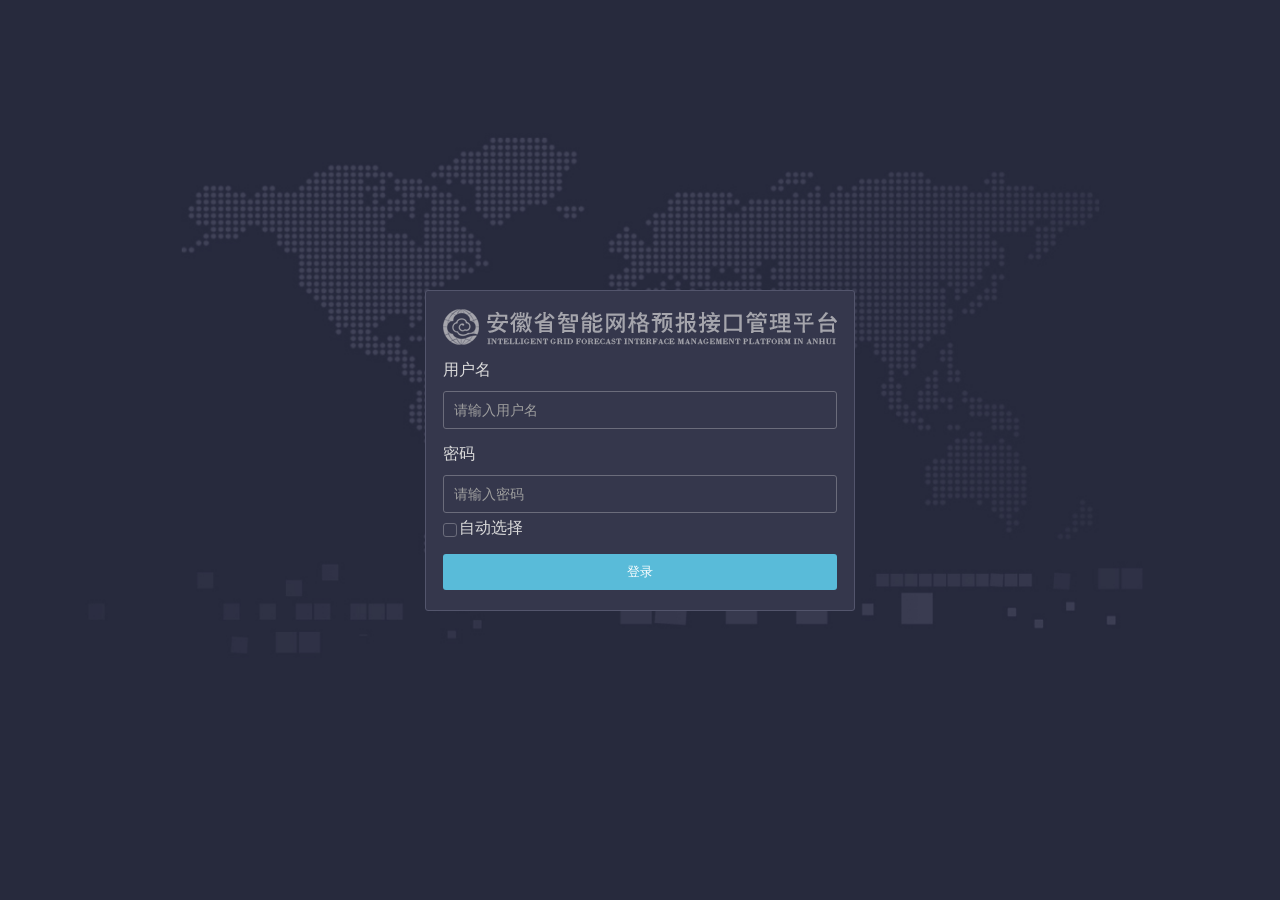
<file: service-weather/src/main/resources/static/login.html>
<!DOCTYPE html>
<html lang="en">
<head>
    <meta charset="UTF-8">
    <meta name="viewport" content="width=device-width,initial-scale=1"/>
    <meta http-equiv="X-UA-Compatible" content="IE=edge,chrome=1">
    <title>登录</title>
    <link rel="stylesheet" href="css/reset.css">
    <link rel="stylesheet" href="css/login.css">
</head>
<body>
    <div class="bg">
        <div class="login">
            <form>
                <div class="login-logo">
                    <img src="images/logo.png">
                </div>
                <div class="input-group">
                    <label>用户名</label>
                    <input type="text" name="username" id="username" placeholder="请输入用户名">
                </div>
                <div class="input-group">
                    <label>密码</label>
                    <input type="password" name="password" id="password" placeholder="请输入密码">
                </div>
                <div class="input-checkbox">
                    <input type="checkbox"><i></i>自动选择
                </div>
                <button class="login-btn" id="login-btn">登录</button>
            </form>
        </div>
    </div>
</body>
</html>
</file>
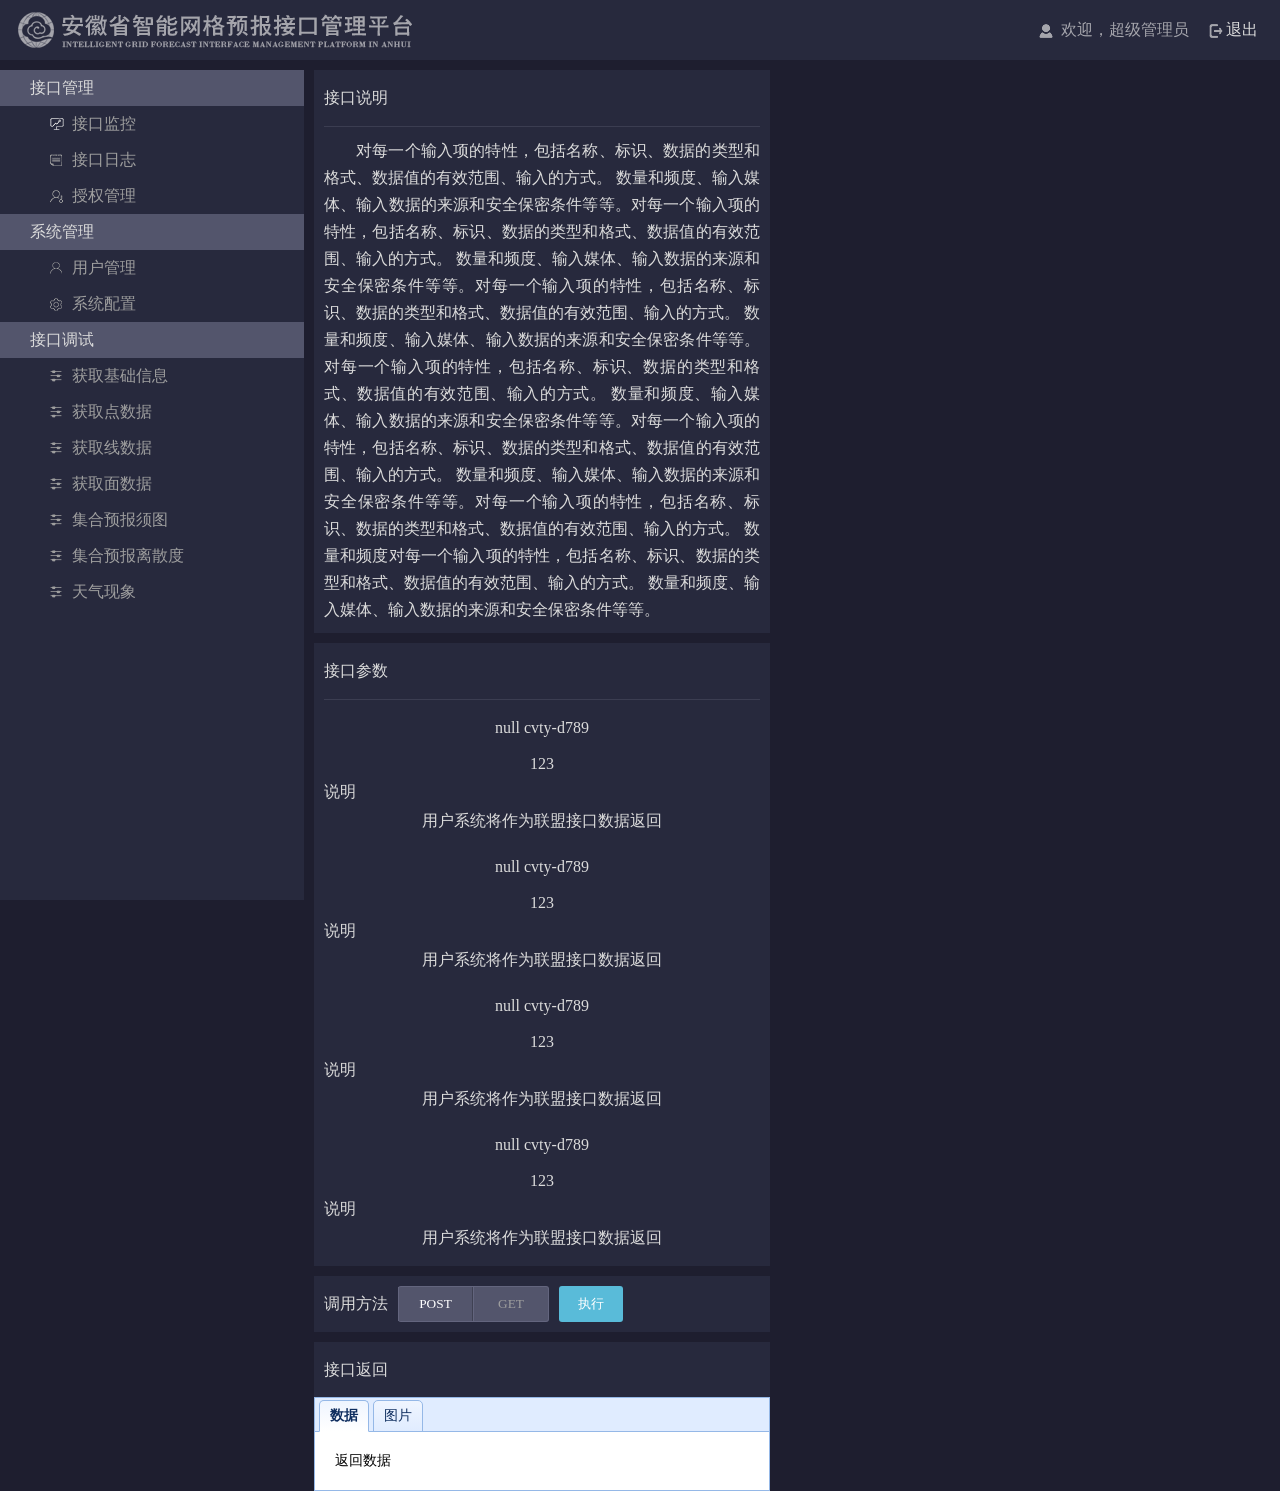
<file: service-weather/src/main/resources/static/port-debug.html>
<!DOCTYPE html>
<html lang="en">
<head>
    <meta charset="UTF-8">
    <meta name="viewport" content="width=device-width,initial-scale=1"/>
    <meta http-equiv="X-UA-Compatible" content="IE=edge,chrome=1">
    <title>接口调试</title>
    <link rel="stylesheet" href="plug/easyui.css">
    <link rel="stylesheet" href="css/reset.css">
    <link rel="stylesheet" href="css/common.css">
    <link rel="stylesheet" href="css/port-debug.css">
</head>
<body>

<div class="wrap">
    <div class="top bg clearfix">
        <div class="logo fl"><img src="images/logo.png"></div>
        <div class="top-info fr">
            <div class="top-user">欢迎，<span id="name"></span><span id="level">超级管理员</span></div>
            <button class="quit-button">退出</button>
        </div>
    </div>

    <div class="aside bg">
        <ul>
            <li class="level-first-menu">
                <h2>接口管理</h2>
                <ul>
                    <li class="level-second-menu icon-controls"><a href="index.html">接口监控</a></li>
                    <li class="level-second-menu icon-log"><a href="port-log.html">接口日志</a></li>
                    <li class="level-second-menu icon-accredit"><a href="accredit.html">授权管理</a></li>
                </ul>
            </li>
            <li class="level-first-menu">
                <h2>系统管理</h2>
                <ul>
                    <li class="level-second-menu icon-manage"><a href="user-manage.html">用户管理</a></li>
                    <li class="level-second-menu icon-configure"><a href="configure.html">系统配置</a></li>
                </ul>
            </li>
            <li class="level-first-menu">
                <h2>接口调试</h2>
                <ul>
                    <li class="level-second-menu icon-debug"><a href="ModeCode.html">获取基础信息</a></li>
                    <li class="level-second-menu icon-debug"><a href="PointValue.html">获取点数据</a></li>
                    <li class="level-second-menu icon-debug"><a href="LineValues.html">获取线数据</a></li>
                    <!-- <li class="level-second-menu icon-debug"><a href="LineColumnValues.html">LineValues（BarChart）</a></li>-->
                    <li class="level-second-menu icon-debug"><a href="RegionValues.html">获取面数据</a></li>
                    <li class="level-second-menu icon-debug"><a href="box-diagram.html">集合预报须图</a></li>
                    <!-- <li class="level-second-menu icon-debug"><a href="RegionArray.html">RegionValuesToArray</a></li>-->
                    <li class="level-second-menu icon-debug"><a href="dispersion-degree.html">集合预报离散度</a></li>
                    <li class="level-second-menu icon-debug"><a href="WeatherPhenomenon.html">天气现象</a></li>
                </ul>
            </li>
        </ul>
    </div>

    <div class="content">
        <div class="port-debug">
            <div class="port-instruct bg">
                <h2 class="port-title">接口说明</h2>
                <p>对每一个输入项的特性，包括名称、标识、数据的类型和格式、数据值的有效范围、输入的方式。 数量和频度、输入媒体、输入数据的来源和安全保密条件等等。对每一个输入项的特性，包括名称、标识、数据的类型和格式、数据值的有效范围、输入的方式。 数量和频度、输入媒体、输入数据的来源和安全保密条件等等。对每一个输入项的特性，包括名称、标识、数据的类型和格式、数据值的有效范围、输入的方式。 数量和频度、输入媒体、输入数据的来源和安全保密条件等等。对每一个输入项的特性，包括名称、标识、数据的类型和格式、数据值的有效范围、输入的方式。 数量和频度、输入媒体、输入数据的来源和安全保密条件等等。对每一个输入项的特性，包括名称、标识、数据的类型和格式、数据值的有效范围、输入的方式。 数量和频度、输入媒体、输入数据的来源和安全保密条件等等。对每一个输入项的特性，包括名称、标识、数据的类型和格式、数据值的有效范围、输入的方式。 数量和频度对每一个输入项的特性，包括名称、标识、数据的类型和格式、数据值的有效范围、输入的方式。 数量和频度、输入媒体、输入数据的来源和安全保密条件等等。</p>
            </div>
            <div class="port-param bg">
                <h2 class="port-title">接口参数</h2>
                <div class="port-detail">
                    <div class="port-des clearfix">
                        <span class="port-name"><input type="text" value="null cvty-d789"></span>
                        <span class="port-value"><input type="text" value="123"></span>
                        <span class="port-explain">说明</span>
                        <span class="explain-txt"><input type="text" value="用户系统将作为联盟接口数据返回"></span>
                    </div>
                    <div class="port-des clearfix">
                        <span class="port-name"><input type="text" value="null cvty-d789"></span>
                        <span class="port-value"><input type="text" value="123"></span>
                        <span class="port-explain">说明</span>
                        <span class="explain-txt"><input type="text" value="用户系统将作为联盟接口数据返回"></span>
                    </div>
                    <div class="port-des clearfix">
                        <span class="port-name"><input type="text" value="null cvty-d789"></span>
                        <span class="port-value"><input type="text" value="123"></span>
                        <span class="port-explain">说明</span>
                        <span class="explain-txt"><input type="text" value="用户系统将作为联盟接口数据返回"></span>
                    </div>
                    <div class="port-des clearfix">
                        <span class="port-name"><input type="text" value="null cvty-d789"></span>
                        <span class="port-value"><input type="text" value="123"></span>
                        <span class="port-explain">说明</span>
                        <span class="explain-txt"><input type="text" value="用户系统将作为联盟接口数据返回"></span>
                    </div>
                </div>
                <!--<table id="port-table">
                    <tbody>
                    <tr>
                        <td width="230"><input type="text" value="null cvty-d789"></td>
                        <td width="100">值</td>
                        <td width="230"><input type="text" value="123"></td>
                        <td width="100">说明</td>
                        <td><input type="text" value="用户系统将作为联盟接口数据返回"></td>
                    </tr>
                    <tr>
                        <td>参数2</td>
                        <td><input type="text" value="null cvty-d789"></td>
                        <td>值</td>
                        <td><input type="text" value="123"></td>
                        <td>说明</td>
                        <td><input type="text" value="用户系统将作为联盟接口数据返回"></td>
                    </tr>
                    <tr>
                        <td>参数3</td>
                        <td><input type="text" value="null cvty-d789"></td>
                        <td>值</td>
                        <td><input type="text" value="123"></td>
                        <td>说明</td>
                        <td><input type="text" value="用户系统将作为联盟接口数据返回"></td>
                    </tr>
                    <tr>
                        <td>参数4</td>
                        <td><input type="text" value="null cvty-d789"></td>
                        <td>值</td>
                        <td><input type="text" value="123"></td>
                        <td>说明</td>
                        <td><input type="text" value="用户系统将作为联盟接口数据返回"></td>
                    </tr>
                    </tbody>
                </table>-->
            </div>
            <div class="port-call bg clearfix">
                <span>调用方法</span>
                <div class="port-method fl">
                    <button class="post-btn active">POST</button>
                    <button class="get-btn">GET</button>
                </div>
                <button class="run-btn fl" id="run">执行</button>
            </div>
            <div class="port-return bg">
                <h2>接口返回</h2>
                <div class="easyui-tabs">
                    <div title="数据" style="padding: 20px">
                        <p>返回数据</p>
                    </div>
                    <div title="图片" style="padding: 20px">
                        <img src="images/port-picture.jpg">
                    </div>
                </div>
            </div>
        </div>
    </div>
</div>
</body>
<script type="text/javascript" src="js/jquery-1.8.3.min.js"></script>
<script type="text/javascript" src="plug/jquery.easyui.min.js"></script>
<script type="text/javascript" src="plug/easyui-lang-zh_CN.js"></script>
<script type="text/javascript" src="js/port-debug.js"></script>
</html>
</file>
<file: service-weather/src/main/resources/static/css/login.css>
.bg{
    width: 100%;
    height: 100%;
    position: fixed;
    top: 0;
    left: 0;
    z-index: -1;
    background: url("../images/login-bg.jpg") no-repeat center/cover;
}

.login{
    width: 430px;
    height: 321px;
    margin-left: -215px;
    margin-top: -160px;
    position: absolute;
    top: 50%;
    left: 50%;
    border: 1px solid #53556c;
    -webkit-border-radius: 3px;
    -moz-border-radius: 3px;
    border-radius: 3px;
    background: #35374c;
}

.login-logo{
    margin-top: 18px;
    text-align: center;
}

.input-group{
    width: 394px;
    margin: 15px auto 0 auto;
}

.input-group label{
    margin-bottom: 10px;
    display: block;
}

.input-group input{
    width: 100%;
    padding: 0 10px;
    line-height: 36px;
    border: 1px solid #6b6c7b;
    -webkit-border-radius: 3px;
    -moz-border-radius: 3px;
    border-radius: 3px;
    font-size: 16px;
    color: #dbdbdb;
    background: transparent;
}

.input-checkbox i{
    width: 14px;
    height: 14px;
    display: inline-block;
    position: absolute;
    top: 5px;
    left: 0;
    z-index: 0;
    border: 1px solid #6b6c7b;
    -webkit-border-radius: 3px;
    -moz-border-radius: 3px;
    border-radius: 3px;
}

.input-checkbox{
    margin-left: 17px;
    margin-top: 5px;
    position: relative;
}

.input-checkbox input{
    margin-top: 6px;
    margin-right: 3px;
    position: relative;
    z-index: 1;
    font-size: 14px;
    opacity: 0;
}

.input-checkbox input[type='checkbox']:checked+i{
    background: url("../images/icon-checked.png") no-repeat center;
}

.login-btn{
    width: 394px;
    margin: 15px auto 0 auto;
    display: block;
    line-height: 36px;
    color: #ffffff;
    -webkit-border-radius: 3px;
    -moz-border-radius: 3px;
    border-radius: 3px;
    background: #59bbd9;
}
</file>
<file: service-weather/src/main/resources/static/plug/easyui.css>
.panel {
  overflow: hidden;
  text-align: left;
  margin: 0;
  border: 0;
  -moz-border-radius: 0 0 0 0;
  -webkit-border-radius: 0 0 0 0;
  border-radius: 0 0 0 0;
}
.panel-header,
.panel-body {
  border-width: 1px;
  border-style: solid;
}
.panel-header {
  padding: 5px;
  position: relative;
}
.panel-header-noborder {
  border-width: 0 0 1px 0;
}
.panel-body {
  overflow: auto;
  border-top-width: 0;
  padding: 0;
}
.panel-body-noheader {
  border-top-width: 1px;
}
.panel-body-noborder {
  border-width: 0px;
}
.panel-body-nobottom {
  border-bottom-width: 0;
}
.panel-with-icon {
  padding-left: 18px;
}
.panel-icon,
.panel-tool {
  position: absolute;
  top: 50%;
  margin-top: -8px;
  height: 16px;
  overflow: hidden;
}
.panel-icon {
  left: 5px;
  width: 16px;
}
.panel-tool {
  right: 5px;
  width: auto;
}
.panel-tool a {
  display: inline-block;
  width: 16px;
  height: 16px;
  opacity: 0.6;
  filter: alpha(opacity=60);
  margin: 0 0 0 2px;
  vertical-align: top;
}
.panel-tool a:hover {
  opacity: 1;
  filter: alpha(opacity=100);
  background-color: #eaf2ff;
  -moz-border-radius: 3px 3px 3px 3px;
  -webkit-border-radius: 3px 3px 3px 3px;
  border-radius: 3px 3px 3px 3px;
}
.panel-loading {
  padding: 11px 0px 10px 30px;
}
.panel-noscroll {
  overflow: hidden;
}
.panel-fit,
.panel-fit body {
  height: 100%;
  margin: 0;
  padding: 0;
  border: 0;
  overflow: hidden;
}
.panel-header,
.panel-body {
  border-color: #53556c;
}
.panel-header {
  background-color: #E0ECFF;
  background: -webkit-linear-gradient(top,#EFF5FF 0,#E0ECFF 100%);
  background: -moz-linear-gradient(top,#EFF5FF 0,#E0ECFF 100%);
  background: -o-linear-gradient(top,#EFF5FF 0,#E0ECFF 100%);
  background: linear-gradient(to bottom,#EFF5FF 0,#E0ECFF 100%);
  background-repeat: repeat-x;
  filter: progid:DXImageTransform.Microsoft.gradient(startColorstr=#EFF5FF,endColorstr=#E0ECFF,GradientType=0);
}
.panel-body {
  background-color: #ffffff;
  color: #000000;
  font-size: 14px;
}
.panel-title {
  font-size: 14px;
  font-weight: bold;
  color: #0E2D5F;
  height: 20px;
  line-height: 20px;
}
.panel-footer {
  border: 1px solid #95B8E7;
  overflow: hidden;
  background: #F4F4F4;
}
.panel-footer-noborder {
  border-width: 1px 0 0 0;
}
.panel-hleft,
.panel-hright {
  position: relative;
}
.panel-hleft>.panel-body,
.panel-hright>.panel-body {
  position: absolute;
}
.panel-hleft>.panel-header {
  float: left;
}
.panel-hright>.panel-header {
  float: right;
}
.panel-hleft>.panel-body {
  border-top-width: 1px;
  border-left-width: 0;
}
.panel-hright>.panel-body {
  border-top-width: 1px;
  border-right-width: 0;
}
.panel-hleft>.panel-body-nobottom {
  border-bottom-width: 1px;
  border-right-width: 0;
}
.panel-hright>.panel-body-nobottom {
  border-bottom-width: 1px;
  border-left-width: 0;
}
.panel-hleft>.panel-footer {
  position: absolute;
  right: 0;
}
.panel-hright>.panel-footer {
  position: absolute;
  left: 0;
}
.panel-hleft>.panel-header-noborder {
  border-width: 0 1px 0 0;
}
.panel-hright>.panel-header-noborder {
  border-width: 0 0 0 1px;
}
.panel-hleft>.panel-body-noborder {
  border-width: 0;
}
.panel-hright>.panel-body-noborder {
  border-width: 0;
}
.panel-hleft>.panel-body-noheader {
  border-left-width: 1px;
}
.panel-hright>.panel-body-noheader {
  border-right-width: 1px;
}
.panel-hleft>.panel-footer-noborder {
  border-width: 0 0 0 1px;
}
.panel-hright>.panel-footer-noborder {
  border-width: 0 1px 0 0;
}
.panel-hleft>.panel-header .panel-icon,
.panel-hright>.panel-header .panel-icon {
  margin-top: 0;
  top: 5px;
  left: 50%;
  margin-left: -8px;
}
.panel-hleft>.panel-header .panel-title,
.panel-hright>.panel-header .panel-title {
  position: absolute;
  min-width: 16px;
  left: 25px;
  top: 5px;
  bottom: auto;
  white-space: nowrap;
  word-wrap: normal;
  -webkit-transform: rotate(90deg);
  -webkit-transform-origin: 0 0;
  -moz-transform: rotate(90deg);
  -moz-transform-origin: 0 0;
  -o-transform: rotate(90deg);
  -o-transform-origin: 0 0;
  transform: rotate(90deg);
  transform-origin: 0 0;
}
.panel-hleft>.panel-header .panel-title-up,
.panel-hright>.panel-header .panel-title-up {
  position: absolute;
  min-width: 16px;
  left: 21px;
  top: auto;
  bottom: 0px;
  text-align: right;
  white-space: nowrap;
  word-wrap: normal;
  -webkit-transform: rotate(-90deg);
  -webkit-transform-origin: 0 0;
  -moz-transform: rotate(-90deg);
  -moz-transform-origin: 0 0;
  -o-transform: rotate(-90deg);
  -o-transform-origin: 0 0;
  transform: rotate(-90deg);
  transform-origin: 0 16px;
}
.panel-hleft>.panel-header .panel-with-icon.panel-title-up,
.panel-hright>.panel-header .panel-with-icon.panel-title-up {
  padding-left: 0;
  padding-right: 18px;
}
.panel-hleft>.panel-header .panel-tool,
.panel-hright>.panel-header .panel-tool {
  top: auto;
  bottom: 5px;
  width: 16px;
  height: auto;
  left: 50%;
  margin-left: -8px;
  margin-top: 0;
}
.panel-hleft>.panel-header .panel-tool a,
.panel-hright>.panel-header .panel-tool a {
  margin: 2px 0 0 0;
}
.accordion {
  overflow: hidden;
  border-width: 1px;
  border-style: solid;
}
.accordion .accordion-header {
  border-width: 0 0 1px;
  cursor: pointer;
}
.accordion .accordion-body {
  border-width: 0 0 1px;
}
.accordion-noborder {
  border-width: 0;
}
.accordion-noborder .accordion-header {
  border-width: 0 0 1px;
}
.accordion-noborder .accordion-body {
  border-width: 0 0 1px;
}
.accordion {
  background: #ffffff;
  border-color: #95B8E7;
}
.accordion .accordion-header {
  background: #E0ECFF;
  filter: none;
}
.accordion .accordion-header-selected {
  background: #ffe48d;
}
.accordion .accordion-header-selected .panel-title {
  color: #000000;
}
.accordion .panel-last > .accordion-header {
  border-bottom-color: #E0ECFF;
}
.accordion .panel-last > .accordion-body {
  border-bottom-color: #ffffff;
}
.accordion .panel-last > .accordion-header-selected,
.accordion .panel-last > .accordion-header-border {
  border-bottom-color: #95B8E7;
}
.accordion> .panel-hleft {
  float: left;
}
.accordion> .panel-hleft>.panel-header {
  border-width: 0 1px 0 0;
}
.accordion> .panel-hleft> .panel-body {
  border-width: 0 1px 0 0;
}
.accordion> .panel-hleft.panel-last > .accordion-header {
  border-right-color: #E0ECFF;
}
.accordion> .panel-hleft.panel-last > .accordion-body {
  border-right-color: #ffffff;
}
.accordion> .panel-hleft.panel-last > .accordion-header-selected,
.accordion> .panel-hleft.panel-last > .accordion-header-border {
  border-right-color: #95B8E7;
}
.accordion> .panel-hright {
  float: right;
}
.accordion> .panel-hright>.panel-header {
  border-width: 0 0 0 1px;
}
.accordion> .panel-hright> .panel-body {
  border-width: 0 0 0 1px;
}
.accordion> .panel-hright.panel-last > .accordion-header {
  border-left-color: #E0ECFF;
}
.accordion> .panel-hright.panel-last > .accordion-body {
  border-left-color: #ffffff;
}
.accordion> .panel-hright.panel-last > .accordion-header-selected,
.accordion> .panel-hright.panel-last > .accordion-header-border {
  border-left-color: #95B8E7;
}
.window {
  overflow: hidden;
  padding: 5px;
  border-width: 1px;
  border-style: solid;
}
.window .window-header {
  background: transparent;
  padding: 0px 0px 6px 0px;
}
.window .window-body {
  border-width: 1px;
  border-style: solid;
  border-top-width: 0px;
}
.window .window-body-noheader {
  border-top-width: 1px;
}
.window .panel-body-nobottom {
  border-bottom-width: 0;
}
.window .window-header .panel-icon,
.window .window-header .panel-tool {
  top: 50%;
  margin-top: -11px;
}
.window .window-header .panel-icon {
  left: 1px;
}
.window .window-header .panel-tool {
  right: 1px;
}
.window .window-header .panel-with-icon {
  padding-left: 18px;
}
.window-proxy {
  position: absolute;
  overflow: hidden;
}
.window-proxy-mask {
  position: absolute;
  filter: alpha(opacity=5);
  opacity: 0.05;
}
.window-mask {
  position: absolute;
  left: 0;
  top: 0;
  width: 100%;
  height: 100%;
  filter: alpha(opacity=40);
  opacity: 0.40;
  font-size: 1px;
  overflow: hidden;
}
.window,
.window-shadow {
  position: absolute;
  -moz-border-radius: 5px 5px 5px 5px;
  -webkit-border-radius: 5px 5px 5px 5px;
  border-radius: 5px 5px 5px 5px;
}
.window-shadow {
  background: #ccc;
  -moz-box-shadow: 2px 2px 3px #cccccc;
  -webkit-box-shadow: 2px 2px 3px #cccccc;
  box-shadow: 2px 2px 3px #cccccc;
  filter: progid:DXImageTransform.Microsoft.Blur(pixelRadius=2,MakeShadow=false,ShadowOpacity=0.2);
}
.window,
.window .window-body {
  border-color: #95B8E7;
}
.window {
  background-color: #E0ECFF;
  background: -webkit-linear-gradient(top,#EFF5FF 0,#E0ECFF 20%);
  background: -moz-linear-gradient(top,#EFF5FF 0,#E0ECFF 20%);
  background: -o-linear-gradient(top,#EFF5FF 0,#E0ECFF 20%);
  background: linear-gradient(to bottom,#EFF5FF 0,#E0ECFF 20%);
  background-repeat: repeat-x;
  filter: progid:DXImageTransform.Microsoft.gradient(startColorstr=#EFF5FF,endColorstr=#E0ECFF,GradientType=0);
}
.window-proxy {
  border: 1px dashed #95B8E7;
}
.window-proxy-mask,
.window-mask {
  background: #ccc;
}
.window .panel-footer {
  border: 1px solid #95B8E7;
  position: relative;
  top: -1px;
}
.window-thinborder {
  padding: 0;
}
.window-thinborder .window-header {
  padding: 5px 5px 6px 5px;
}
.window-thinborder .window-body {
  border-width: 0px;
}
.window-thinborder .window-footer {
  border-left: transparent;
  border-right: transparent;
  border-bottom: transparent;
}
.window-thinborder .window-header .panel-icon,
.window-thinborder .window-header .panel-tool {
  margin-top: -9px;
  margin-left: 5px;
  margin-right: 5px;
}
.window-noborder {
  border: 0;
}
.window.panel-hleft .window-header {
  padding: 0 6px 0 0;
}
.window.panel-hright .window-header {
  padding: 0 0 0 6px;
}
.window.panel-hleft>.panel-header .panel-title {
  top: auto;
  left: 16px;
}
.window.panel-hright>.panel-header .panel-title {
  top: auto;
  right: 16px;
}
.window.panel-hleft>.panel-header .panel-title-up,
.window.panel-hright>.panel-header .panel-title-up {
  bottom: 0;
}
.window.panel-hleft .window-body {
  border-width: 1px 1px 1px 0;
}
.window.panel-hright .window-body {
  border-width: 1px 0 1px 1px;
}
.window.panel-hleft .window-header .panel-icon {
  top: 1px;
  margin-top: 0;
  left: 0;
}
.window.panel-hright .window-header .panel-icon {
  top: 1px;
  margin-top: 0;
  left: auto;
  right: 1px;
}
.window.panel-hleft .window-header .panel-tool,
.window.panel-hright .window-header .panel-tool {
  margin-top: 0;
  top: auto;
  bottom: 1px;
  right: auto;
  margin-right: 0;
  left: 50%;
  margin-left: -11px;
}
.window.panel-hright .window-header .panel-tool {
  left: auto;
  right: 1px;
}
.window-thinborder.panel-hleft .window-header {
  padding: 5px 6px 5px 5px;
}
.window-thinborder.panel-hright .window-header {
  padding: 5px 5px 5px 6px;
}
.window-thinborder.panel-hleft>.panel-header .panel-title {
  left: 21px;
}
.window-thinborder.panel-hleft>.panel-header .panel-title-up,
.window-thinborder.panel-hright>.panel-header .panel-title-up {
  bottom: 5px;
}
.window-thinborder.panel-hleft .window-header .panel-icon,
.window-thinborder.panel-hright .window-header .panel-icon {
  margin-top: 5px;
}
.window-thinborder.panel-hleft .window-header .panel-tool,
.window-thinborder.panel-hright .window-header .panel-tool {
  left: 16px;
  bottom: 5px;
}
.dialog-content {
  overflow: auto;
}
.dialog-toolbar {
  position: relative;
  padding: 2px 5px;
}
.dialog-tool-separator {
  float: left;
  height: 24px;
  border-left: 1px solid #ccc;
  border-right: 1px solid #fff;
  margin: 2px 1px;
}
.dialog-button {
  position: relative;
  top: -1px;
  padding: 5px;
  text-align: right;
}
.dialog-button .l-btn {
  margin-left: 5px;
}
.dialog-toolbar,
.dialog-button {
  background: #F4F4F4;
  border-width: 1px;
  border-style: solid;
}
.dialog-toolbar {
  border-color: #95B8E7 #95B8E7 #dddddd #95B8E7;
}
.dialog-button {
  border-color: #dddddd #95B8E7 #95B8E7 #95B8E7;
}
.window-thinborder .dialog-toolbar {
  border-left: transparent;
  border-right: transparent;
  border-top-color: #F4F4F4;
}
.window-thinborder .dialog-button {
  top: 0px;
  padding: 5px 8px 8px 8px;
  border-left: transparent;
  border-right: transparent;
  border-bottom: transparent;
}
.l-btn {
  text-decoration: none;
  display: inline-block;
  overflow: hidden;
  margin: 0;
  padding: 0;
  cursor: pointer;
  outline: none;
  text-align: center;
  vertical-align: middle;
  line-height: normal;
}
.l-btn-plain {
  border-width: 0;
}
.l-btn-left {
  display: inline-block;
  position: relative;
  overflow: hidden;
  margin: 0;
  padding: 0;
  vertical-align: top;
}
.l-btn-text {
  display: inline-block;
  vertical-align: top;
  width: auto;
  line-height: 28px;
  font-size: 14px;
  padding: 0;
  margin: 0 6px;
}
.l-btn-icon {
  display: inline-block;
  width: 16px;
  height: 16px;
  line-height: 16px;
  position: absolute;
  top: 50%;
  margin-top: -8px;
  font-size: 1px;
}
.l-btn span span .l-btn-empty {
  display: inline-block;
  margin: 0;
  width: 16px;
  height: 24px;
  font-size: 1px;
  vertical-align: top;
}
.l-btn span .l-btn-icon-left {
  padding: 0 0 0 20px;
  background-position: left center;
}
.l-btn span .l-btn-icon-right {
  padding: 0 20px 0 0;
  background-position: right center;
}
.l-btn-icon-left .l-btn-text {
  margin: 0 6px 0 26px;
}
.l-btn-icon-left .l-btn-icon {
  left: 6px;
}
.l-btn-icon-right .l-btn-text {
  margin: 0 26px 0 6px;
}
.l-btn-icon-right .l-btn-icon {
  right: 6px;
}
.l-btn-icon-top .l-btn-text {
  margin: 20px 4px 0 4px;
}
.l-btn-icon-top .l-btn-icon {
  top: 4px;
  left: 50%;
  margin: 0 0 0 -8px;
}
.l-btn-icon-bottom .l-btn-text {
  margin: 0 4px 20px 4px;
}
.l-btn-icon-bottom .l-btn-icon {
  top: auto;
  bottom: 4px;
  left: 50%;
  margin: 0 0 0 -8px;
}
.l-btn-left .l-btn-empty {
  margin: 0 6px;
  width: 16px;
}
.l-btn-plain:hover {
  padding: 0;
}
.l-btn-large .l-btn-text {
  line-height: 44px;
}
.l-btn-large .l-btn-icon {
  width: 32px;
  height: 32px;
  line-height: 32px;
  margin-top: -16px;
}
.l-btn-large .l-btn-icon-left .l-btn-text {
  margin-left: 40px;
}
.l-btn-large .l-btn-icon-right .l-btn-text {
  margin-right: 40px;
}
.l-btn-large .l-btn-icon-top .l-btn-text {
  margin-top: 36px;
  line-height: 24px;
  min-width: 32px;
}
.l-btn-large .l-btn-icon-top .l-btn-icon {
  margin: 0 0 0 -16px;
}
.l-btn-large .l-btn-icon-bottom .l-btn-text {
  margin-bottom: 36px;
  line-height: 24px;
  min-width: 32px;
}
.l-btn-large .l-btn-icon-bottom .l-btn-icon {
  margin: 0 0 0 -16px;
}
.l-btn-large .l-btn-left .l-btn-empty {
  margin: 0 6px;
  width: 32px;
}
.l-btn {
  color: #444;
  background: #fafafa;
  background-repeat: repeat-x;
  border: 1px solid #bbb;
  background: -webkit-linear-gradient(top,#ffffff 0,#eeeeee 100%);
  background: -moz-linear-gradient(top,#ffffff 0,#eeeeee 100%);
  background: -o-linear-gradient(top,#ffffff 0,#eeeeee 100%);
  background: linear-gradient(to bottom,#ffffff 0,#eeeeee 100%);
  background-repeat: repeat-x;
  filter: progid:DXImageTransform.Microsoft.gradient(startColorstr=#ffffff,endColorstr=#eeeeee,GradientType=0);
  -moz-border-radius: 5px 5px 5px 5px;
  -webkit-border-radius: 5px 5px 5px 5px;
  border-radius: 5px 5px 5px 5px;
}
.l-btn-plain {
  background: transparent;
  border: 0;
  filter: none;
}
.l-btn-outline {
  border-width: 1px;
  border-color: #b7d2ff;
  padding: 0;
}
.l-btn-disabled{
  opacity: 0.3;
  cursor: default;
  background: #fafafa;
  color: #444;
  background: -webkit-linear-gradient(top,#ffffff 0,#eeeeee 100%);
  background: -moz-linear-gradient(top,#ffffff 0,#eeeeee 100%);
  background: -o-linear-gradient(top,#ffffff 0,#eeeeee 100%);
  background: linear-gradient(to bottom,#ffffff 0,#eeeeee 100%);
  background-repeat: repeat-x;
  filter: progid:DXImageTransform.Microsoft.gradient(startColorstr=#ffffff,endColorstr=#eeeeee,GradientType=0);
}
.l-btn-disabled .l-btn-text,
.l-btn-disabled .l-btn-icon {
  filter: alpha(opacity=50);
}
.l-btn-plain-disabled,
.l-btn-plain-disabled:hover {
  background: transparent;
  filter: alpha(opacity=50);
}
.l-btn-selected,
.l-btn-selected:hover {
  background: #ddd;
  filter: none;
}
.l-btn-plain-selected,
.l-btn-plain-selected:hover {
  background: #ddd;
}
.textbox {
  position: relative;
  border: 1px solid #53556c;
  background-color: #35374c;
  vertical-align: middle;
  display: inline-block;
  overflow: hidden;
  white-space: nowrap;
  margin: 0;
  padding: 0;
  -moz-border-radius: 5px 5px 5px 5px;
  -webkit-border-radius: 5px 5px 5px 5px;
  border-radius: 5px 5px 5px 5px;
}
.textbox .textbox-text {
  font-size: 16px;
  color: #dbdbdb;
  border: 0;
  margin: 0;
  text-align: center;
  background: #35374c;
  white-space: normal;
  vertical-align: top;
  outline-style: none;
  resize: none;
  height: 36px;
  line-height: 36px;
  border-right: 1px solid #53556c;
}
.textbox textarea.textbox-text {
  line-height: normal;
}
.textbox .textbox-text::-ms-clear,
.textbox .textbox-text::-ms-reveal {
  display: none;
}
.textbox textarea.textbox-text {
  white-space: pre-wrap;
}
.textbox .textbox-prompt {
  font-size: 14px;
  color: #aaa;
}
.textbox .textbox-bgicon {
  background-position: 3px center;
  padding-left: 21px;
}
.textbox .textbox-button,
.textbox .textbox-button:hover {
  position: absolute;
  top: 0;
  padding: 0;
  vertical-align: top;
  -moz-border-radius: 0 0 0 0;
  -webkit-border-radius: 0 0 0 0;
  border-radius: 0 0 0 0;
}
.textbox .textbox-button-right,
.textbox .textbox-button-right:hover {
  right: 0;
  border-width: 0 0 0 1px;
}
.textbox .textbox-button-left,
.textbox .textbox-button-left:hover {
  left: 0;
  border-width: 0 1px 0 0;
}
.textbox .textbox-button-top,
.textbox .textbox-button-top:hover {
  left: 0;
  border-width: 0 0 1px 0;
}
.textbox .textbox-button-bottom,
.textbox .textbox-button-bottom:hover {
  top: auto;
  bottom: 0;
  left: 0;
  border-width: 1px 0 0 0;
}
.textbox-addon {
  position: absolute;
  top: 0;
}
.textbox-label {
  display: inline-block;
  width: 80px;
  height: 30px;
  line-height: 30px;
  vertical-align: middle;
  overflow: hidden;
  text-overflow: ellipsis;
  white-space: nowrap;
  margin: 0;
  padding-right: 5px;
}
.textbox-label-after {
  padding-left: 5px;
  padding-right: 0;
}
.textbox-label-top {
  display: block;
  width: auto;
  padding: 0;
}
.textbox-disabled,
.textbox-label-disabled {
  opacity: 0.6;
  filter: alpha(opacity=60);
}
.textbox-icon {
  display: inline-block;
  width: 18px;
  height: 20px;
  overflow: hidden;
  vertical-align: top;
  background-position: center center;
  cursor: pointer;
  opacity: 0.6;
  filter: alpha(opacity=60);
  text-decoration: none;
  outline-style: none;
}
.textbox-icon-disabled,
.textbox-icon-readonly {
  cursor: default;
}
.textbox-icon:hover {
  opacity: 1.0;
  filter: alpha(opacity=100);
}
.textbox-icon-disabled:hover {
  opacity: 0.6;
  filter: alpha(opacity=60);
}
/*.textbox-focused {
  border-color: #6b9cde;
  -moz-box-shadow: 0 0 3px 0 #95B8E7;
  -webkit-box-shadow: 0 0 3px 0 #95B8E7;
  box-shadow: 0 0 3px 0 #95B8E7;
}*/
.textbox-invalid {
  border-color: #ffa8a8;
  background-color: #fff3f3;
}
.filebox .textbox-value {
  vertical-align: top;
  position: absolute;
  top: 0;
  left: -5000px;
}
.filebox-label {
  display: inline-block;
  position: absolute;
  width: 100%;
  height: 100%;
  cursor: pointer;
  left: 0;
  top: 0;
  z-index: 10;
}
.l-btn-disabled .filebox-label {
  cursor: default;
}
.combo-arrow {
  width: 18px;
  height: 20px;
  overflow: hidden;
  display: inline-block;
  vertical-align: top;
  cursor: pointer;
  opacity: 0.6;
  filter: alpha(opacity=60);
}
.combo-arrow-hover {
  opacity: 1.0;
  filter: alpha(opacity=100);
}
.combo-panel {
  overflow: auto;
}
.combo-panel {
  background-color: #35374c;
}
.combo-arrow {
  background-color: #E0ECFF;
}
.combo-arrow-hover {
  background-color: #eaf2ff;
}
.combo-arrow:hover {
  background-color: #eaf2ff;
}
.combo .textbox-icon-disabled:hover {
  cursor: default;
}
.combobox-item,
.combobox-group,
.combobox-stick {
  font-size: 16px;
  padding-left: 10px;
  line-height: 34px;
  color: #9e9e9e;
  cursor: pointer;
  border-bottom: 1px solid #53556c;
}

.combobox-item:last-child{
  border: 0;
}
.combobox-item-disabled {
  opacity: 0.5;
  filter: alpha(opacity=50);
}
.combobox-gitem {
  padding-left: 10px;
}
.combobox-group,
.combobox-stick {
  font-weight: bold;
}
.combobox-stick {
  position: absolute;
  top: 1px;
  left: 1px;
  right: 1px;
  background: inherit;
}

.combobox-item-selected {
  color: #dbdbdb;
}
.combobox-icon {
  display: inline-block;
  width: 16px;
  height: 16px;
  vertical-align: middle;
  margin-right: 2px;
}
.tagbox {
  cursor: text;
}
.tagbox .textbox-text {
  float: left;
}
.tagbox-label {
  position: relative;
  display: block;
  margin: 4px 0 0 4px;
  padding: 0 20px 0 4px;
  float: left;
  vertical-align: top;
  text-decoration: none;
  -moz-border-radius: 5px 5px 5px 5px;
  -webkit-border-radius: 5px 5px 5px 5px;
  border-radius: 5px 5px 5px 5px;
  background: #eaf2ff;
  color: #000000;
}
.tagbox-remove {
  position: absolute;
  display: block;
  width: 16px;
  height: 16px;
  right: 2px;
  top: 50%;
  margin-top: -8px;
  opacity: 0.6;
  filter: alpha(opacity=60);
}
.tagbox-remove:hover {
  opacity: 1;
  filter: alpha(opacity=100);
}
.textbox-disabled .tagbox-label {
  cursor: default;
}
.textbox-disabled .tagbox-remove:hover {
  cursor: default;
  opacity: 0.6;
  filter: alpha(opacity=60);
}
.layout {
  position: relative;
  overflow: hidden;
  margin: 0;
  padding: 0;
  z-index: 0;
}
.layout-panel {
  position: absolute;
  overflow: hidden;
}
.layout-body {
  min-width: 1px;
  min-height: 1px;
}
.layout-panel-east,
.layout-panel-west {
  z-index: 2;
}
.layout-panel-north,
.layout-panel-south {
  z-index: 3;
}
.layout-expand {
  position: absolute;
  padding: 0px;
  font-size: 1px;
  cursor: pointer;
  z-index: 1;
}
.layout-expand .panel-header,
.layout-expand .panel-body {
  background: transparent;
  filter: none;
  overflow: hidden;
}
.layout-expand .panel-header {
  border-bottom-width: 0px;
}
.layout-expand .panel-body {
  position: relative;
}
.layout-expand .panel-body .panel-icon {
  margin-top: 0;
  top: 0;
  left: 50%;
  margin-left: -8px;
}
.layout-expand-west .panel-header .panel-icon,
.layout-expand-east .panel-header .panel-icon {
  display: none;
}
.layout-expand-title {
  position: absolute;
  top: 0;
  left: 21px;
  white-space: nowrap;
  word-wrap: normal;
  -webkit-transform: rotate(90deg);
  -webkit-transform-origin: 0 0;
  -moz-transform: rotate(90deg);
  -moz-transform-origin: 0 0;
  -o-transform: rotate(90deg);
  -o-transform-origin: 0 0;
  transform: rotate(90deg);
  transform-origin: 0 0;
}
.layout-expand-title-up {
  position: absolute;
  top: 0;
  left: 0;
  text-align: right;
  padding-left: 5px;
  white-space: nowrap;
  word-wrap: normal;
  -webkit-transform: rotate(-90deg);
  -webkit-transform-origin: 0 0;
  -moz-transform: rotate(-90deg);
  -moz-transform-origin: 0 0;
  -o-transform: rotate(-90deg);
  -o-transform-origin: 0 0;
  transform: rotate(-90deg);
  transform-origin: 0 0;
}
.layout-expand-with-icon {
  top: 18px;
}
.layout-expand .panel-body-noheader .layout-expand-title,
.layout-expand .panel-body-noheader .panel-icon {
  top: 5px;
}
.layout-expand .panel-body-noheader .layout-expand-with-icon {
  top: 23px;
}
.layout-split-proxy-h,
.layout-split-proxy-v {
  position: absolute;
  font-size: 1px;
  display: none;
  z-index: 5;
}
.layout-split-proxy-h {
  width: 5px;
  cursor: e-resize;
}
.layout-split-proxy-v {
  height: 5px;
  cursor: n-resize;
}
.layout-mask {
  position: absolute;
  background: #fafafa;
  filter: alpha(opacity=10);
  opacity: 0.10;
  z-index: 4;
}
.layout-split-proxy-h,
.layout-split-proxy-v {
  background-color: #aac5e7;
}
.layout-split-north {
  border-bottom: 5px solid #E6EEF8;
}
.layout-split-south {
  border-top: 5px solid #E6EEF8;
}
.layout-split-east {
  border-left: 5px solid #E6EEF8;
}
.layout-split-west {
  border-right: 5px solid #E6EEF8;
}
.layout-expand {
  background-color: #E0ECFF;
}
.layout-expand-over {
  background-color: #E0ECFF;
}
.tabs-container {
  overflow: hidden;
}
.tabs-header {
  border-width: 1px;
  border-style: solid;
  border-bottom-width: 0;
  position: relative;
  padding: 0;
  padding-top: 2px;
  overflow: hidden;
}
.tabs-scroller-left,
.tabs-scroller-right {
  position: absolute;
  top: auto;
  bottom: 0;
  width: 18px;
  font-size: 1px;
  display: none;
  cursor: pointer;
  border-width: 1px;
  border-style: solid;
}
.tabs-scroller-left {
  left: 0;
}
.tabs-scroller-right {
  right: 0;
}
.tabs-tool {
  position: absolute;
  bottom: 0;
  padding: 1px;
  overflow: hidden;
  border-width: 1px;
  border-style: solid;
}
.tabs-header-plain .tabs-tool {
  padding: 0 1px;
}
.tabs-wrap {
  position: relative;
  left: 0;
  overflow: hidden;
  width: 100%;
  margin: 0;
  padding: 0;
}
.tabs-scrolling {
  margin-left: 18px;
  margin-right: 18px;
}
.tabs-disabled {
  opacity: 0.3;
  filter: alpha(opacity=30);
}
.tabs {
  list-style-type: none;
  height: 26px;
  margin: 0px;
  padding: 0px;
  padding-left: 4px;
  width: 50000px;
  border-style: solid;
  border-width: 0 0 1px 0;
}
.tabs li {
  float: left;
  display: inline-block;
  margin: 0 4px -1px 0;
  padding: 0;
  position: relative;
  border: 0;
}
.tabs li a.tabs-inner {
  display: inline-block;
  text-decoration: none;
  margin: 0;
  padding: 0 10px;
  height: 25px;
  line-height: 25px;
  text-align: center;
  white-space: nowrap;
  border-width: 1px;
  border-style: solid;
  -moz-border-radius: 5px 5px 0 0;
  -webkit-border-radius: 5px 5px 0 0;
  border-radius: 5px 5px 0 0;
}
.tabs li.tabs-selected a.tabs-inner {
  font-weight: bold;
  outline: none;
}
.tabs li.tabs-selected a:hover.tabs-inner {
  cursor: default;
  pointer: default;
}
.tabs li a.tabs-close,
.tabs-p-tool {
  position: absolute;
  font-size: 1px;
  display: block;
  height: 12px;
  padding: 0;
  top: 50%;
  margin-top: -6px;
  overflow: hidden;
}
.tabs li a.tabs-close {
  width: 12px;
  right: 5px;
  opacity: 0.6;
  filter: alpha(opacity=60);
}
.tabs-p-tool {
  right: 16px;
}
.tabs-p-tool a {
  display: inline-block;
  font-size: 1px;
  width: 12px;
  height: 12px;
  margin: 0;
  opacity: 0.6;
  filter: alpha(opacity=60);
}
.tabs li a:hover.tabs-close,
.tabs-p-tool a:hover {
  opacity: 1;
  filter: alpha(opacity=100);
  cursor: hand;
  cursor: pointer;
}
.tabs-with-icon {
  padding-left: 18px;
}
.tabs-icon {
  position: absolute;
  width: 16px;
  height: 16px;
  left: 10px;
  top: 50%;
  margin-top: -8px;
}
.tabs-title {
  font-size: 14px;
}
.tabs-closable {
  padding-right: 8px;
}
.tabs-panels {
  margin: 0px;
  padding: 0px;
  border-width: 1px;
  border-style: solid;
  border-top-width: 0;
  overflow: hidden;
}
.tabs-header-bottom {
  border-width: 0 1px 1px 1px;
  padding: 0 0 2px 0;
}
.tabs-header-bottom .tabs {
  border-width: 1px 0 0 0;
}
.tabs-header-bottom .tabs li {
  margin: -1px 4px 0 0;
}
.tabs-header-bottom .tabs li a.tabs-inner {
  -moz-border-radius: 0 0 5px 5px;
  -webkit-border-radius: 0 0 5px 5px;
  border-radius: 0 0 5px 5px;
}
.tabs-header-bottom .tabs-tool {
  top: 0;
}
.tabs-header-bottom .tabs-scroller-left,
.tabs-header-bottom .tabs-scroller-right {
  top: 0;
  bottom: auto;
}
.tabs-panels-top {
  border-width: 1px 1px 0 1px;
}
.tabs-header-left {
  float: left;
  border-width: 1px 0 1px 1px;
  padding: 0;
}
.tabs-header-right {
  float: right;
  border-width: 1px 1px 1px 0;
  padding: 0;
}
.tabs-header-left .tabs-wrap,
.tabs-header-right .tabs-wrap {
  height: 100%;
}
.tabs-header-left .tabs {
  height: 100%;
  padding: 4px 0 0 2px;
  border-width: 0 1px 0 0;
}
.tabs-header-right .tabs {
  height: 100%;
  padding: 4px 2px 0 0;
  border-width: 0 0 0 1px;
}
.tabs-header-left .tabs li,
.tabs-header-right .tabs li {
  display: block;
  width: 100%;
  position: relative;
}
.tabs-header-left .tabs li {
  left: auto;
  right: 0;
  margin: 0 -1px 4px 0;
  float: right;
}
.tabs-header-right .tabs li {
  left: 0;
  right: auto;
  margin: 0 0 4px -1px;
  float: left;
}
.tabs-justified li a.tabs-inner {
  padding-left: 0;
  padding-right: 0;
}
.tabs-header-left .tabs li a.tabs-inner {
  display: block;
  text-align: left;
  padding-left: 10px;
  padding-right: 10px;
  -moz-border-radius: 5px 0 0 5px;
  -webkit-border-radius: 5px 0 0 5px;
  border-radius: 5px 0 0 5px;
}
.tabs-header-right .tabs li a.tabs-inner {
  display: block;
  text-align: left;
  padding-left: 10px;
  padding-right: 10px;
  -moz-border-radius: 0 5px 5px 0;
  -webkit-border-radius: 0 5px 5px 0;
  border-radius: 0 5px 5px 0;
}
.tabs-panels-right {
  float: right;
  border-width: 1px 1px 1px 0;
}
.tabs-panels-left {
  float: left;
  border-width: 1px 0 1px 1px;
}
.tabs-header-noborder,
.tabs-panels-noborder {
  border: 0px;
}
.tabs-header-plain {
  border: 0px;
  background: transparent;
}
.tabs-pill {
  padding-bottom: 3px;
}
.tabs-header-bottom .tabs-pill {
  padding-top: 3px;
  padding-bottom: 0;
}
.tabs-header-left .tabs-pill {
  padding-right: 3px;
}
.tabs-header-right .tabs-pill {
  padding-left: 3px;
}
.tabs-header .tabs-pill li a.tabs-inner {
  -moz-border-radius: 5px 5px 5px 5px;
  -webkit-border-radius: 5px 5px 5px 5px;
  border-radius: 5px 5px 5px 5px;
}
.tabs-header-narrow,
.tabs-header-narrow .tabs-narrow {
  padding: 0;
}
.tabs-narrow li,
.tabs-header-bottom .tabs-narrow li {
  margin-left: 0;
  margin-right: -1px;
}
.tabs-narrow li.tabs-last,
.tabs-header-bottom .tabs-narrow li.tabs-last {
  margin-right: 0;
}
.tabs-header-left .tabs-narrow,
.tabs-header-right .tabs-narrow {
  padding-top: 0;
}
.tabs-header-left .tabs-narrow li {
  margin-bottom: -1px;
  margin-right: -1px;
}
.tabs-header-left .tabs-narrow li.tabs-last,
.tabs-header-right .tabs-narrow li.tabs-last {
  margin-bottom: 0;
}
.tabs-header-right .tabs-narrow li {
  margin-bottom: -1px;
  margin-left: -1px;
}
.tabs li a.tabs-inner:hover {
  filter: none;
}
.tabs li.tabs-selected a.tabs-inner {
  background-color: #ffffff;
  color: #0E2D5F;
  background: -webkit-linear-gradient(top,#EFF5FF 0,#ffffff 100%);
  background: -moz-linear-gradient(top,#EFF5FF 0,#ffffff 100%);
  background: -o-linear-gradient(top,#EFF5FF 0,#ffffff 100%);
  background: linear-gradient(to bottom,#EFF5FF 0,#ffffff 100%);
  background-repeat: repeat-x;
  filter: progid:DXImageTransform.Microsoft.gradient(startColorstr=#EFF5FF,endColorstr=#ffffff,GradientType=0);
}
.tabs-header-bottom .tabs li.tabs-selected a.tabs-inner {
  background: -webkit-linear-gradient(top,#ffffff 0,#EFF5FF 100%);
  background: -moz-linear-gradient(top,#ffffff 0,#EFF5FF 100%);
  background: -o-linear-gradient(top,#ffffff 0,#EFF5FF 100%);
  background: linear-gradient(to bottom,#ffffff 0,#EFF5FF 100%);
  background-repeat: repeat-x;
  filter: progid:DXImageTransform.Microsoft.gradient(startColorstr=#ffffff,endColorstr=#EFF5FF,GradientType=0);
}
.tabs-header-left .tabs li.tabs-selected a.tabs-inner {
  background: -webkit-linear-gradient(left,#EFF5FF 0,#ffffff 100%);
  background: -moz-linear-gradient(left,#EFF5FF 0,#ffffff 100%);
  background: -o-linear-gradient(left,#EFF5FF 0,#ffffff 100%);
  background: linear-gradient(to right,#EFF5FF 0,#ffffff 100%);
  background-repeat: repeat-y;
  filter: progid:DXImageTransform.Microsoft.gradient(startColorstr=#EFF5FF,endColorstr=#ffffff,GradientType=1);
}
.tabs-header-right .tabs li.tabs-selected a.tabs-inner {
  background: -webkit-linear-gradient(left,#ffffff 0,#EFF5FF 100%);
  background: -moz-linear-gradient(left,#ffffff 0,#EFF5FF 100%);
  background: -o-linear-gradient(left,#ffffff 0,#EFF5FF 100%);
  background: linear-gradient(to right,#ffffff 0,#EFF5FF 100%);
  background-repeat: repeat-y;
  filter: progid:DXImageTransform.Microsoft.gradient(startColorstr=#ffffff,endColorstr=#EFF5FF,GradientType=1);
}
.tabs li a.tabs-inner {
  color: #0E2D5F;
  background-color: #E0ECFF;
  background: -webkit-linear-gradient(top,#EFF5FF 0,#E0ECFF 100%);
  background: -moz-linear-gradient(top,#EFF5FF 0,#E0ECFF 100%);
  background: -o-linear-gradient(top,#EFF5FF 0,#E0ECFF 100%);
  background: linear-gradient(to bottom,#EFF5FF 0,#E0ECFF 100%);
  background-repeat: repeat-x;
  filter: progid:DXImageTransform.Microsoft.gradient(startColorstr=#EFF5FF,endColorstr=#E0ECFF,GradientType=0);
}
.tabs-header,
.tabs-tool {
  background-color: #E0ECFF;
}
.tabs-header-plain {
  background: transparent;
}
.tabs-header,
.tabs-scroller-left,
.tabs-scroller-right,
.tabs-tool,
.tabs,
.tabs-panels,
.tabs li a.tabs-inner,
.tabs li.tabs-selected a.tabs-inner,
.tabs-header-bottom .tabs li.tabs-selected a.tabs-inner,
.tabs-header-left .tabs li.tabs-selected a.tabs-inner,
.tabs-header-right .tabs li.tabs-selected a.tabs-inner {
  border-color: #95B8E7;
}
.tabs-p-tool a:hover,
.tabs li a:hover.tabs-close,
.tabs-scroller-over {
  background-color: #eaf2ff;
}
.tabs li.tabs-selected a.tabs-inner {
  border-bottom: 1px solid #ffffff;
}
.tabs-header-bottom .tabs li.tabs-selected a.tabs-inner {
  border-top: 1px solid #ffffff;
}
.tabs-header-left .tabs li.tabs-selected a.tabs-inner {
  border-right: 1px solid #ffffff;
}
.tabs-header-right .tabs li.tabs-selected a.tabs-inner {
  border-left: 1px solid #ffffff;
}
.tabs-header .tabs-pill li.tabs-selected a.tabs-inner {
  background: #ffe48d;
  color: #000000;
  filter: none;
  border-color: #95B8E7;
}
.datagrid .panel-body {
  overflow: hidden;
  position: relative;
}
.datagrid-view {
  position: relative;
  overflow: hidden;
}
.datagrid-view1,
.datagrid-view2 {
  position: absolute;
  overflow: hidden;
  top: 0;
}
.datagrid-view1 {
  left: 0;
}
.datagrid-view2 {
  right: 0;
}
.datagrid-mask {
  position: absolute;
  left: 0;
  top: 0;
  width: 100%;
  height: 100%;
  opacity: 0.3;
  filter: alpha(opacity=30);
  display: none;
}
.datagrid-mask-msg {
  position: absolute;
  top: 50%;
  margin-top: -20px;
  padding: 10px 5px 10px 30px;
  width: auto;
  height: 16px;
  border-width: 2px;
  border-style: solid;
  display: none;
}
.datagrid-empty {
  position: absolute;
  left: 0;
  top: 0;
  width: 100%;
  height: 25px;
  line-height: 25px;
  text-align: center;
}
.datagrid-sort-icon {
  padding: 0;
  display: none;
}
.datagrid-toolbar {
  height: auto;
  padding: 1px 2px;
  border-width: 0 0 1px 0;
  border-style: solid;
}
.datagrid-btn-separator {
  float: left;
  height: 24px;
  border-left: 1px solid #ccc;
  border-right: 1px solid #fff;
  margin: 2px 1px;
}
.datagrid .datagrid-pager {
  display: block;
  margin: 0;
  border-width: 1px 0 0 0;
  border-style: solid;
}
.datagrid .datagrid-pager-top {
  border-width: 0 0 1px 0;
}
.datagrid-header {
  overflow: hidden;
  cursor: default;
  border-width: 0 0 1px 0;
  border-style: solid;
}
.datagrid-header-inner {
  float: left;
  width: 10000px;
}
.datagrid-header-row,
.datagrid-row {
  height: 32px;
}
.datagrid-header td,
.datagrid-body td,
.datagrid-footer td {
  border-width: 0 1px 1px 0;
  border-style: dotted;
  margin: 0;
  padding: 0;
}
.datagrid-cell,
.datagrid-cell-group,
.datagrid-header-rownumber,
.datagrid-cell-rownumber {
  margin: 0;
  padding: 0 4px;
  white-space: nowrap;
  word-wrap: normal;
  overflow: hidden;
  height: 18px;
  line-height: 18px;
  font-size: 14px;
}
.datagrid-header .datagrid-cell {
  height: auto;
}
.datagrid-header .datagrid-cell span {
  font-size: 14px;
}
.datagrid-cell-group {
  text-align: center;
  text-overflow: ellipsis;
}
.datagrid-header-rownumber,
.datagrid-cell-rownumber {
  width: 30px;
  text-align: center;
  margin: 0;
  padding: 0;
}
.datagrid-body {
  margin: 0;
  padding: 0;
  overflow: auto;
  zoom: 1;
}
.datagrid-view1 .datagrid-body-inner {
  padding-bottom: 20px;
}
.datagrid-view1 .datagrid-body {
  overflow: hidden;
}
.datagrid-footer {
  overflow: hidden;
}
.datagrid-footer-inner {
  border-width: 1px 0 0 0;
  border-style: solid;
  width: 10000px;
  float: left;
}
.datagrid-row-editing .datagrid-cell {
  height: auto;
}
.datagrid-header-check,
.datagrid-cell-check {
  padding: 0;
  width: 27px;
  height: 18px;
  font-size: 1px;
  text-align: center;
  overflow: hidden;
}
.datagrid-header-check input,
.datagrid-cell-check input {
  margin: 0;
  padding: 0;
  width: 15px;
  height: 18px;
}
.datagrid-resize-proxy {
  position: absolute;
  width: 1px;
  height: 10000px;
  top: 0;
  cursor: e-resize;
  display: none;
}
.datagrid-body .datagrid-editable {
  margin: 0;
  padding: 0;
}
.datagrid-body .datagrid-editable table {
  width: 100%;
  height: 100%;
}
.datagrid-body .datagrid-editable td {
  border: 0;
  margin: 0;
  padding: 0;
}
.datagrid-view .datagrid-editable-input {
  margin: 0;
  padding: 2px 4px;
  border: 1px solid #95B8E7;
  font-size: 14px;
  outline-style: none;
  -moz-border-radius: 0 0 0 0;
  -webkit-border-radius: 0 0 0 0;
  border-radius: 0 0 0 0;
}
.datagrid-view .validatebox-invalid {
  border-color: #ffa8a8;
}
.datagrid-sort .datagrid-sort-icon {
  display: inline;
  padding: 0 13px 0 0;
}
.datagrid-sort-desc .datagrid-sort-icon {
  display: inline;
  padding: 0 13px 0 0;
}
.datagrid-sort-asc .datagrid-sort-icon {
  display: inline;
  padding: 0 13px 0 0;
}
.datagrid-header,
.datagrid-td-rownumber {
  background-color: #efefef;
  background: -webkit-linear-gradient(top,#F9F9F9 0,#efefef 100%);
  background: -moz-linear-gradient(top,#F9F9F9 0,#efefef 100%);
  background: -o-linear-gradient(top,#F9F9F9 0,#efefef 100%);
  background: linear-gradient(to bottom,#F9F9F9 0,#efefef 100%);
  background-repeat: repeat-x;
  filter: progid:DXImageTransform.Microsoft.gradient(startColorstr=#F9F9F9,endColorstr=#efefef,GradientType=0);
}
.datagrid-cell-rownumber {
  color: #000000;
}
.datagrid-resize-proxy {
  background: #aac5e7;
}
.datagrid-mask {
  background: #ccc;
}
.datagrid-mask-msg {
  border-color: #95B8E7;
}
.datagrid-toolbar,
.datagrid-pager {
  background: #F4F4F4;
}
.datagrid-header,
.datagrid-toolbar,
.datagrid-pager,
.datagrid-footer-inner {
  border-color: #dddddd;
}
.datagrid-header td,
.datagrid-body td,
.datagrid-footer td {
  border-color: #ccc;
}
.datagrid-htable,
.datagrid-btable,
.datagrid-ftable {
  color: #000000;
  border-collapse: separate;
}
.datagrid-row-alt {
  background: #fafafa;
}
.datagrid-row-over,
.datagrid-header td.datagrid-header-over {
  background: #eaf2ff;
  color: #000000;
  cursor: default;
}
.datagrid-row-selected {
  background: #ffe48d;
  color: #000000;
}
.datagrid-row-editing .textbox,
.datagrid-row-editing .textbox-text {
  -moz-border-radius: 0 0 0 0;
  -webkit-border-radius: 0 0 0 0;
  border-radius: 0 0 0 0;
}
.datagrid-header .datagrid-filter-row td.datagrid-header-over {
  background: inherit;
}
.propertygrid .datagrid-view1 .datagrid-body td {
  padding-bottom: 1px;
  border-width: 0 1px 0 0;
}
.propertygrid .datagrid-group {
  overflow: hidden;
  border-width: 0 0 1px 0;
  border-style: solid;
}
.propertygrid .datagrid-group span {
  font-weight: bold;
}
.propertygrid .datagrid-view1 .datagrid-body td {
  border-color: #dddddd;
}
.propertygrid .datagrid-view1 .datagrid-group {
  border-color: #E0ECFF;
}
.propertygrid .datagrid-view2 .datagrid-group {
  border-color: #dddddd;
}
.propertygrid .datagrid-group,
.propertygrid .datagrid-view1 .datagrid-body,
.propertygrid .datagrid-view1 .datagrid-row-over,
.propertygrid .datagrid-view1 .datagrid-row-selected {
  background: #E0ECFF;
}
.datalist .datagrid-header {
  border-width: 0;
}
.datalist .datagrid-group,
.m-list .m-list-group {
  height: 25px;
  line-height: 25px;
  font-weight: bold;
  overflow: hidden;
  background-color: #efefef;
  border-style: solid;
  border-width: 0 0 1px 0;
  border-color: #ccc;
}
.datalist .datagrid-group-expander {
  display: none;
}
.datalist .datagrid-group-title {
  padding: 0 4px;
}
.datalist .datagrid-btable {
  width: 100%;
  table-layout: fixed;
}
.datalist .datagrid-row td {
  border-style: solid;
  border-left-color: transparent;
  border-right-color: transparent;
  border-bottom-width: 0;
}
.datalist-lines .datagrid-row td {
  border-bottom-width: 1px;
}
.datalist .datagrid-cell,
.m-list li {
  width: auto;
  height: auto;
  padding: 2px 4px;
  line-height: 18px;
  position: relative;
  white-space: nowrap;
  text-overflow: ellipsis;
  overflow: hidden;
}
.datalist-link,
.m-list li>a {
  display: block;
  position: relative;
  cursor: pointer;
  color: #000000;
  text-decoration: none;
  overflow: hidden;
  margin: -2px -4px;
  padding: 2px 4px;
  padding-right: 16px;
  line-height: 18px;
  white-space: nowrap;
  text-overflow: ellipsis;
  overflow: hidden;
}
.datalist-link::after,
.m-list li>a::after {
  position: absolute;
  display: block;
  width: 8px;
  height: 8px;
  content: '';
  right: 6px;
  top: 50%;
  margin-top: -4px;
  border-style: solid;
  border-width: 1px 1px 0 0;
  -ms-transform: rotate(45deg);
  -moz-transform: rotate(45deg);
  -webkit-transform: rotate(45deg);
  -o-transform: rotate(45deg);
  transform: rotate(45deg);
}
.m-list {
  margin: 0;
  padding: 0;
  list-style: none;
}
.m-list li {
  border-style: solid;
  border-width: 0 0 1px 0;
  border-color: #ccc;
}
.m-list li>a:hover {
  background: #eaf2ff;
  color: #000000;
}
.m-list .m-list-group {
  padding: 0 4px;
}
.pagination {
  zoom: 1;
  padding: 2px;
}
.pagination table {
  float: left;
  height: 30px;
}
.pagination td {
  border: 0;
}
.pagination-btn-separator {
  float: left;
  height: 24px;
  border-left: 1px solid #ccc;
  border-right: 1px solid #fff;
  margin: 3px 1px;
}
.pagination .pagination-num {
  border-width: 1px;
  border-style: solid;
  margin: 0 2px;
  padding: 2px;
  width: 3em;
  height: auto;
  text-align: center;
  font-size: 14px;
}
.pagination-page-list {
  margin: 0px 6px;
  padding: 1px 2px;
  width: auto;
  height: auto;
  border-width: 1px;
  border-style: solid;
}
.pagination-info {
  float: right;
  margin: 0 6px;
  padding: 0;
  height: 30px;
  line-height: 30px;
  font-size: 14px;
}
.pagination span {
  font-size: 14px;
}
.pagination-link .l-btn-text {
  box-sizing: border-box;
  text-align: center;
  margin: 0;
  padding: 0 .5em;
  width: auto;
  min-width: 28px;
}
.pagination-page-list,
.pagination .pagination-num {
  border-color: #95B8E7;
}
.calendar {
  border-width: 1px;
  border-style: solid;
  padding: 1px;
  overflow: hidden;
}
.calendar table {
  table-layout: fixed;
  border-collapse: separate;
  font-size: 14px;
  width: 100%;
  height: 100%;
}
.calendar table td,
.calendar table th {
  font-size: 12px;
}
.calendar-noborder {
  border: 0;
}
.calendar-header {
  position: relative;
  height: 28px;
}
.calendar-title {
  text-align: center;
  height: 28px;
}
.calendar-title span {
  position: relative;
  display: inline-block;
  top: 0px;
  padding: 0 3px;
  height: 28px;
  line-height: 28px;
  font-size: 14px;
  cursor: pointer;
  -moz-border-radius: 5px 5px 5px 5px;
  -webkit-border-radius: 5px 5px 5px 5px;
  border-radius: 5px 5px 5px 5px;
}
.calendar-prevmonth,
.calendar-nextmonth,
.calendar-prevyear,
.calendar-nextyear {
  position: absolute;
  top: 50%;
  margin-top: -8px;
  width: 16px;
  height: 16px;
  cursor: pointer;
  font-size: 1px;
  -moz-border-radius: 5px 5px 5px 5px;
  -webkit-border-radius: 5px 5px 5px 5px;
  border-radius: 5px 5px 5px 5px;
}
.calendar-prevmonth {
  left: 20px;
  background: url(../images/calendar-arrows.png) no-repeat -18px -2px;
}
.calendar-nextmonth {
  right: 20px;
  background: url(../images/calendar-arrows.png) no-repeat -34px -2px;
}
.calendar-prevyear {
  left: 3px;
  background: url(../images/calendar-arrows.png) no-repeat -1px -2px;
}
.calendar-nextyear {
  right: 3px;
  background: url(../images/calendar-arrows.png) no-repeat -49px -2px;
}
.calendar-body {
  position: relative;
}
.calendar-body th,
.calendar-body td {
  text-align: center;
}
.calendar-day {
  border: 0;
  padding: 1px;
  cursor: pointer;
  -moz-border-radius: 5px 5px 5px 5px;
  -webkit-border-radius: 5px 5px 5px 5px;
  border-radius: 5px 5px 5px 5px;
}
.calendar-other-month {
  opacity: 0.3;
  filter: alpha(opacity=30);
}
.calendar-disabled {
  opacity: 0.6;
  filter: alpha(opacity=60);
  cursor: default;
}
.calendar-menu {
  position: absolute;
  top: 0;
  left: 0;
  width: 180px;
  height: 150px;
  padding: 5px;
  font-size: 14px;
  display: none;
  overflow: hidden;
}
.calendar-menu-year-inner {
  text-align: center;
  padding-bottom: 5px;
}
.calendar-menu-year {
  width: 80px;
  line-height: 26px;
  text-align: center;
  border-width: 1px;
  border-style: solid;
  outline-style: none;
  resize: none;
  margin: 0;
  padding: 0;
  font-weight: bold;
  font-size: 14px;
  -moz-border-radius: 5px 5px 5px 5px;
  -webkit-border-radius: 5px 5px 5px 5px;
  border-radius: 5px 5px 5px 5px;
}
.calendar-menu-prev,
.calendar-menu-next {
  display: inline-block;
  width: 25px;
  height: 28px;
  vertical-align: top;
  cursor: pointer;
  -moz-border-radius: 5px 5px 5px 5px;
  -webkit-border-radius: 5px 5px 5px 5px;
  border-radius: 5px 5px 5px 5px;
}
.calendar-menu-prev {
  margin-right: 10px;
}
.calendar-menu-next {
  margin-left: 10px;
}
.calendar-menu-month {
  text-align: center;
  cursor: pointer;
  font-weight: bold;
  -moz-border-radius: 5px 5px 5px 5px;
  -webkit-border-radius: 5px 5px 5px 5px;
  border-radius: 5px 5px 5px 5px;
}
.calendar-body th,
.calendar-menu-month {
  color: #4d4d4d;
}
.calendar-day {
  color: #000000;
}
.calendar-sunday {
  color: #CC2222;
}
.calendar-saturday {
  color: #00ee00;
}
.calendar-today {
  color: #0000ff;
}
.calendar-menu-year {
  border-color: #95B8E7;
}
.calendar {
  border-color: #95B8E7;
}
.calendar-header {
  background: #E0ECFF;
}
.calendar-body,
.calendar-menu {
  background: #ffffff;
}
.calendar-body th {
  background: #F4F4F4;
  padding: 4px 0;
}
.calendar-hover,
.calendar-nav-hover,
.calendar-menu-hover {
  background-color: #eaf2ff;
  color: #000000;
}
.calendar-hover {
  border: 1px solid #b7d2ff;
  padding: 0;
}
.calendar-selected {
  background-color: #ffe48d;
  color: #000000;
  border: 1px solid #ffab3f;
  padding: 0;
}
.datebox-calendar-inner {
  height: 250px;
}
.datebox-button {
  padding: 4px 0;
  text-align: center;
}
.datebox-button a {
  line-height: 22px;
  font-size: 14px;
  font-weight: bold;
  text-decoration: none;
  opacity: 0.6;
  filter: alpha(opacity=60);
}
.datebox-button a:hover {
  opacity: 1.0;
  filter: alpha(opacity=100);
}
.datebox-current,
.datebox-close {
  float: left;
}
.datebox-close {
  float: right;
}
.datebox .combo-arrow {
  background-position: center center;
}
.datebox-button {
  background-color: #F4F4F4;
}
.datebox-button a {
  color: #444;
}
.spinner-arrow {
  display: inline-block;
  overflow: hidden;
  vertical-align: top;
  margin: 0;
  padding: 0;
  opacity: 1.0;
  filter: alpha(opacity=100);
  width: 18px;
}
.spinner-arrow.spinner-button-top,
.spinner-arrow.spinner-button-bottom,
.spinner-arrow.spinner-button-left,
.spinner-arrow.spinner-button-right {
  background-color: #E0ECFF;
}
.spinner-arrow-up,
.spinner-arrow-down {
  opacity: 0.6;
  filter: alpha(opacity=60);
  display: block;
  font-size: 1px;
  width: 18px;
  height: 10px;
  width: 100%;
  height: 50%;
  color: #444;
  outline-style: none;
  background-color: #E0ECFF;
}
.spinner-button-updown {
  opacity: 1.0;
}
.spinner-button-updown .spinner-button-top,
.spinner-button-updown .spinner-button-bottom {
  position: relative;
  display: block;
  width: 100%;
  height: 50%;
}
.spinner-button-updown .spinner-arrow-up,
.spinner-button-updown .spinner-arrow-down {
  opacity: 1.0;
  filter: alpha(opacity=100);
  cursor: pointer;
  width: 16px;
  height: 16px;
  top: 50%;
  left: 50%;
  margin-top: -8px;
  margin-left: -8px;
  position: absolute;
  background: url("../images/spinner_arrows.png") no-repeat;
}
.spinner-button-updown .spinner-arrow-down{
  background-position: -16px center;
}
.spinner-button-updown .spinner-button-top,
.spinner-button-updown .spinner-button-bottom {
  cursor: pointer;
  opacity: 0.6;
  filter: alpha(opacity=60);
}
.spinner-button-updown .spinner-button-top:hover,
.spinner-button-updown .spinner-button-bottom:hover {
  opacity: 1.0;
  filter: alpha(opacity=100);
}
.spinner-button-updown .spinner-arrow-up,
.spinner-button-updown .spinner-arrow-down,
.spinner-button-updown .spinner-arrow-up:hover,
.spinner-button-updown .spinner-arrow-down:hover {
  background-color: transparent;
}
.spinner-arrow-hover {
  background-color: #eaf2ff;
  opacity: 1.0;
  filter: alpha(opacity=100);
}
.spinner-button-top:hover,
.spinner-button-bottom:hover,
.spinner-button-left:hover,
.spinner-button-right:hover,
.spinner-arrow-up:hover,
.spinner-arrow-down:hover {
  opacity: 1.0;
  filter: alpha(opacity=100);
  background-color: #eaf2ff;
}
.textbox-disabled .spinner-button-top:hover,
.textbox-disabled .spinner-button-bottom:hover,
.textbox-disabled .spinner-button-left:hover,
.textbox-disabled .spinner-button-right:hover,
.textbox-icon-disabled .spinner-arrow-up:hover,
.textbox-icon-disabled .spinner-arrow-down:hover {
  opacity: 0.6;
  filter: alpha(opacity=60);
  background-color: #E0ECFF;
  cursor: default;
}
.spinner .textbox-icon-disabled {
  opacity: 0.6;
  filter: alpha(opacity=60);
}
.spinner-arrow-up {
  background-color: #E0ECFF;
}
.spinner-arrow-down {
  background-color: #E0ECFF;
}
.progressbar {
  border-width: 1px;
  border-style: solid;
  -moz-border-radius: 5px 5px 5px 5px;
  -webkit-border-radius: 5px 5px 5px 5px;
  border-radius: 5px 5px 5px 5px;
  overflow: hidden;
  position: relative;
}
.progressbar-text {
  text-align: center;
  position: absolute;
}
.progressbar-value {
  position: relative;
  overflow: hidden;
  width: 0;
  -moz-border-radius: 5px 0 0 5px;
  -webkit-border-radius: 5px 0 0 5px;
  border-radius: 5px 0 0 5px;
}
.progressbar {
  border-color: #95B8E7;
}
.progressbar-text {
  color: #000000;
  font-size: 14px;
}
.progressbar-value,
.progressbar-value .progressbar-text {
  background-color: #ffe48d;
  color: #000000;
}
.searchbox-button {
  width: 18px;
  height: 20px;
  overflow: hidden;
  display: inline-block;
  vertical-align: top;
  cursor: pointer;
  opacity: 0.6;
  filter: alpha(opacity=60);
}
.searchbox-button-hover {
  opacity: 1.0;
  filter: alpha(opacity=100);
}
.searchbox .l-btn-plain {
  border: 0;
  padding: 0;
  vertical-align: top;
  opacity: 0.6;
  filter: alpha(opacity=60);
  -moz-border-radius: 0 0 0 0;
  -webkit-border-radius: 0 0 0 0;
  border-radius: 0 0 0 0;
}
.searchbox .l-btn-plain:hover {
  border: 0;
  padding: 0;
  opacity: 1.0;
  filter: alpha(opacity=100);
  -moz-border-radius: 0 0 0 0;
  -webkit-border-radius: 0 0 0 0;
  border-radius: 0 0 0 0;
}
.searchbox a.m-btn-plain-active {
  -moz-border-radius: 0 0 0 0;
  -webkit-border-radius: 0 0 0 0;
  border-radius: 0 0 0 0;
}
.searchbox .m-btn-active {
  border-width: 0 1px 0 0;
  -moz-border-radius: 0 0 0 0;
  -webkit-border-radius: 0 0 0 0;
  border-radius: 0 0 0 0;
}
.searchbox .textbox-button-right {
  border-width: 0 0 0 1px;
}
.searchbox .textbox-button-left {
  border-width: 0 1px 0 0;
}
.searchbox .l-btn-plain {
  background: #E0ECFF;
}
.searchbox .l-btn-plain-disabled,
.searchbox .l-btn-plain-disabled:hover {
  opacity: 0.5;
  filter: alpha(opacity=50);
}
.slider-disabled {
  opacity: 0.5;
  filter: alpha(opacity=50);
}
.slider-h {
  height: 22px;
}
.slider-v {
  width: 22px;
}
.slider-inner {
  position: relative;
  height: 6px;
  top: 7px;
  border-width: 1px;
  border-style: solid;
  border-radius: 5px;
}
.slider-handle {
  position: absolute;
  display: block;
  outline: none;
  width: 20px;
  height: 20px;
  top: 50%;
  margin-top: -10px;
  margin-left: -10px;
}
.slider-tip {
  position: absolute;
  display: inline-block;
  line-height: 12px;
  font-size: 14px;
  white-space: nowrap;
  top: -22px;
}
.slider-rule {
  position: relative;
  top: 15px;
}
.slider-rule span {
  position: absolute;
  display: inline-block;
  font-size: 0;
  height: 5px;
  border-width: 0 0 0 1px;
  border-style: solid;
}
.slider-rulelabel {
  position: relative;
  top: 20px;
}
.slider-rulelabel span {
  position: absolute;
  display: inline-block;
  font-size: 14px;
}
.slider-v .slider-inner {
  width: 6px;
  left: 7px;
  top: 0;
  float: left;
}
.slider-v .slider-handle {
  left: 50%;
  margin-top: -10px;
}
.slider-v .slider-tip {
  left: -10px;
  margin-top: -6px;
}
.slider-v .slider-rule {
  float: left;
  top: 0;
  left: 16px;
}
.slider-v .slider-rule span {
  width: 5px;
  height: auto;
  border-left: 0;
  border-width: 1px 0 0 0;
  border-style: solid;
}
.slider-v .slider-rulelabel {
  float: left;
  top: 0;
  left: 23px;
}
.slider-inner {
  border-color: #95B8E7;
  background: #E0ECFF;
}
.slider-rule span {
  border-color: #95B8E7;
}
.slider-rulelabel span {
  color: #000000;
}
.menu {
  position: absolute;
  margin: 0;
  padding: 2px;
  border-width: 1px;
  border-style: solid;
  overflow: hidden;
}
.menu-inline {
  position: relative;
}
.menu-item {
  position: relative;
  margin: 0;
  padding: 0;
  overflow: hidden;
  white-space: nowrap;
  cursor: pointer;
  border-width: 1px;
  border-style: solid;
}
.menu-text {
  height: 20px;
  line-height: 20px;
  float: left;
  padding-left: 28px;
}
.menu-icon {
  position: absolute;
  width: 16px;
  height: 16px;
  left: 2px;
  top: 50%;
  margin-top: -8px;
}
.menu-rightarrow {
  position: absolute;
  width: 16px;
  height: 16px;
  right: 0;
  top: 50%;
  margin-top: -8px;
}
.menu-line {
  position: absolute;
  left: 26px;
  top: 0;
  height: 2000px;
  font-size: 1px;
}
.menu-sep {
  margin: 3px 0px 3px 25px;
  font-size: 1px;
}
.menu-noline .menu-line {
  display: none;
}
.menu-noline .menu-sep {
  margin-left: 0;
  margin-right: 0;
}
.menu-active {
  -moz-border-radius: 5px 5px 5px 5px;
  -webkit-border-radius: 5px 5px 5px 5px;
  border-radius: 5px 5px 5px 5px;
}
.menu-item-disabled {
  opacity: 0.5;
  filter: alpha(opacity=50);
  cursor: default;
}
.menu-text,
.menu-text span {
  font-size: 14px;
}
.menu-shadow {
  position: absolute;
  -moz-border-radius: 5px 5px 5px 5px;
  -webkit-border-radius: 5px 5px 5px 5px;
  border-radius: 5px 5px 5px 5px;
  background: #ccc;
  -moz-box-shadow: 2px 2px 3px #cccccc;
  -webkit-box-shadow: 2px 2px 3px #cccccc;
  box-shadow: 2px 2px 3px #cccccc;
  filter: progid:DXImageTransform.Microsoft.Blur(pixelRadius=2,MakeShadow=false,ShadowOpacity=0.2);
}
.menu-line {
  border-left: 1px solid #ccc;
  border-right: 1px solid #fff;
}
.menu-sep {
  border-top: 1px solid #ccc;
  border-bottom: 1px solid #fff;
}
.menu {
  background-color: #fafafa;
  border-color: #ddd;
  color: #444;
}
.menu-content {
  background: #ffffff;
}
.menu-item {
  border-color: transparent;
  _border-color: #fafafa;
}
.menu-active {
  border-color: #b7d2ff;
  color: #000000;
  background: #eaf2ff;
}
.menu-active-disabled {
  border-color: transparent;
  background: transparent;
  color: #444;
}
.m-btn-downarrow,
.s-btn-downarrow {
  display: inline-block;
  position: absolute;
  width: 16px;
  height: 16px;
  font-size: 1px;
  right: 0;
  top: 50%;
  margin-top: -8px;
}
.m-btn-active,
.s-btn-active {
  background: #eaf2ff;
  color: #000000;
  border: 1px solid #b7d2ff;
  filter: none;
}
.m-btn-plain-active,
.s-btn-plain-active {
  background: transparent;
  padding: 0;
  border-width: 1px;
  border-style: solid;
  -moz-border-radius: 5px 5px 5px 5px;
  -webkit-border-radius: 5px 5px 5px 5px;
  border-radius: 5px 5px 5px 5px;
}
.m-btn .l-btn-left .l-btn-text {
  margin-right: 20px;
}
.m-btn .l-btn-icon-right .l-btn-text {
  margin-right: 40px;
}
.m-btn .l-btn-icon-right .l-btn-icon {
  right: 20px;
}
.m-btn .l-btn-icon-top .l-btn-text {
  margin-right: 4px;
  margin-bottom: 14px;
}
.m-btn .l-btn-icon-bottom .l-btn-text {
  margin-right: 4px;
  margin-bottom: 34px;
}
.m-btn .l-btn-icon-bottom .l-btn-icon {
  top: auto;
  bottom: 20px;
}
.m-btn .l-btn-icon-top .m-btn-downarrow,
.m-btn .l-btn-icon-bottom .m-btn-downarrow {
  top: auto;
  bottom: 0px;
  left: 50%;
  margin-left: -8px;
}
.m-btn-line {
  display: inline-block;
  position: absolute;
  font-size: 1px;
  display: none;
}
.m-btn .l-btn-left .m-btn-line {
  right: 0;
  width: 16px;
  height: 500px;
  border-style: solid;
  border-color: #aac5e7;
  border-width: 0 0 0 1px;
}
.m-btn .l-btn-icon-top .m-btn-line,
.m-btn .l-btn-icon-bottom .m-btn-line {
  left: 0;
  bottom: 0;
  width: 500px;
  height: 16px;
  border-width: 1px 0 0 0;
}
.m-btn-large .l-btn-icon-right .l-btn-text {
  margin-right: 56px;
}
.m-btn-large .l-btn-icon-bottom .l-btn-text {
  margin-bottom: 50px;
}
.m-btn-plain-active,
.s-btn-plain-active {
  border-color: #b7d2ff;
  background-color: #eaf2ff;
  color: #000000;
}
.s-btn:hover .m-btn-line,
.s-btn-active .m-btn-line,
.s-btn-plain-active .m-btn-line {
  display: inline-block;
}
.l-btn:hover .s-btn-downarrow,
.s-btn-active .s-btn-downarrow,
.s-btn-plain-active .s-btn-downarrow {
  border-style: solid;
  border-color: #aac5e7;
  border-width: 0 0 0 1px;
}
.messager-body {
  padding: 10px 10px 30px 10px;
  overflow: auto;
}
.messager-button {
  text-align: center;
  padding: 5px;
}
.messager-button .l-btn {
  width: 70px;
}
.messager-icon {
  float: left;
  width: 32px;
  height: 32px;
  margin: 0 10px 10px 0;
}
.messager-progress {
  padding: 10px;
}
.messager-p-msg {
  margin-bottom: 5px;
}
.messager-body .messager-input {
  width: 100%;
  padding: 4px 0;
  outline-style: none;
  border: 1px solid #95B8E7;
}
.window-thinborder .messager-button {
  padding-bottom: 8px;
}
.tree {
  margin: 0;
  padding: 0;
  list-style-type: none;
}
.tree li {
  white-space: nowrap;
}
.tree li ul {
  list-style-type: none;
  margin: 0;
  padding: 0;
}
.tree-node {
  height: 26px;
  white-space: nowrap;
  cursor: pointer;
}
.tree-hit {
  cursor: pointer;
}
.tree-expanded,
.tree-collapsed,
.tree-folder,
.tree-file,
.tree-checkbox,
.tree-indent {
  display: inline-block;
  width: 16px;
  height: 18px;
  margin: 4px 0;
  vertical-align: middle;
  overflow: hidden;
}
.tree-title {
  font-size: 14px;
  display: inline-block;
  text-decoration: none;
  vertical-align: middle;
  white-space: nowrap;
  padding: 0 2px;
  margin: 4px 0;
  height: 18px;
  line-height: 18px;
}
.tree-node-proxy {
  font-size: 14px;
  line-height: 20px;
  padding: 0 2px 0 20px;
  border-width: 1px;
  border-style: solid;
  z-index: 9900000;
}
.tree-dnd-icon {
  display: inline-block;
  position: absolute;
  width: 16px;
  height: 18px;
  left: 2px;
  top: 50%;
  margin-top: -9px;
}
.tree-node-top {
  border-top: 1px dotted red;
}
.tree-node-bottom {
  border-bottom: 1px dotted red;
}
.tree-node-append .tree-title {
  border: 1px dotted red;
}
.tree-editor {
  border: 1px solid #95B8E7;
  font-size: 14px;
  height: 26px;
  line-height: 26px;
  padding: 0 4px;
  margin: 0;
  width: 80px;
  outline-style: none;
  vertical-align: middle;
  position: absolute;
  top: 0;
}
.tree-node-proxy {
  background-color: #ffffff;
  color: #000000;
  border-color: #95B8E7;
}
.tree-node-selected {
  background: #ffe48d;
  color: #000000;
}
.tree-node-hidden {
  display: none;
}
.validatebox-invalid {
  border-color: #ffa8a8;
  background-color: #fff3f3;
  color: #000;
}
.tooltip {
  position: absolute;
  display: none;
  z-index: 9900000;
  outline: none;
  opacity: 1;
  filter: alpha(opacity=100);
  padding: 5px;
  border-width: 1px;
  border-style: solid;
  border-radius: 5px;
  -moz-border-radius: 5px 5px 5px 5px;
  -webkit-border-radius: 5px 5px 5px 5px;
  border-radius: 5px 5px 5px 5px;
}
.tooltip-content {
  font-size: 14px;
}
.tooltip-arrow-outer,
.tooltip-arrow {
  position: absolute;
  width: 0;
  height: 0;
  line-height: 0;
  font-size: 0;
  border-style: solid;
  border-width: 6px;
  border-color: transparent;
  _border-color: tomato;
  _filter: chroma(color=tomato);
}
.tooltip-arrow {
  display: none \9;
}
.tooltip-right .tooltip-arrow-outer {
  left: 0;
  top: 50%;
  margin: -6px 0 0 -13px;
}
.tooltip-right .tooltip-arrow {
  left: 0;
  top: 50%;
  margin: -6px 0 0 -12px;
}
.tooltip-left .tooltip-arrow-outer {
  right: 0;
  top: 50%;
  margin: -6px -13px 0 0;
}
.tooltip-left .tooltip-arrow {
  right: 0;
  top: 50%;
  margin: -6px -12px 0 0;
}
.tooltip-top .tooltip-arrow-outer {
  bottom: 0;
  left: 50%;
  margin: 0 0 -13px -6px;
}
.tooltip-top .tooltip-arrow {
  bottom: 0;
  left: 50%;
  margin: 0 0 -12px -6px;
}
.tooltip-bottom .tooltip-arrow-outer {
  top: 0;
  left: 50%;
  margin: -13px 0 0 -6px;
}
.tooltip-bottom .tooltip-arrow {
  top: 0;
  left: 50%;
  margin: -12px 0 0 -6px;
}
.tooltip {
  background-color: #ffffff;
  border-color: #95B8E7;
  color: #000000;
}
.tooltip-right .tooltip-arrow-outer {
  border-right-color: #95B8E7;
}
.tooltip-right .tooltip-arrow {
  border-right-color: #ffffff;
}
.tooltip-left .tooltip-arrow-outer {
  border-left-color: #95B8E7;
}
.tooltip-left .tooltip-arrow {
  border-left-color: #ffffff;
}
.tooltip-top .tooltip-arrow-outer {
  border-top-color: #95B8E7;
}
.tooltip-top .tooltip-arrow {
  border-top-color: #ffffff;
}
.tooltip-bottom .tooltip-arrow-outer {
  border-bottom-color: #95B8E7;
}
.tooltip-bottom .tooltip-arrow {
  border-bottom-color: #ffffff;
}
.switchbutton {
  text-decoration: none;
  display: inline-block;
  overflow: hidden;
  vertical-align: middle;
  margin: 0;
  padding: 0;
  cursor: pointer;
  background: #bbb;
  border: 1px solid #bbb;
  -moz-border-radius: 5px 5px 5px 5px;
  -webkit-border-radius: 5px 5px 5px 5px;
  border-radius: 5px 5px 5px 5px;
}
.switchbutton-inner {
  display: inline-block;
  overflow: hidden;
  position: relative;
  top: -1px;
  left: -1px;
}
.switchbutton-on,
.switchbutton-off,
.switchbutton-handle {
  display: inline-block;
  text-align: center;
  height: 100%;
  float: left;
  font-size: 14px;
  -moz-border-radius: 5px 5px 5px 5px;
  -webkit-border-radius: 5px 5px 5px 5px;
  border-radius: 5px 5px 5px 5px;
}
.switchbutton-on {
  background: #ffe48d;
  color: #000000;
}
.switchbutton-off {
  background-color: #ffffff;
  color: #000000;
}
.switchbutton-on,
.switchbutton-reversed .switchbutton-off {
  -moz-border-radius: 5px 0 0 5px;
  -webkit-border-radius: 5px 0 0 5px;
  border-radius: 5px 0 0 5px;
}
.switchbutton-off,
.switchbutton-reversed .switchbutton-on {
  -moz-border-radius: 0 5px 5px 0;
  -webkit-border-radius: 0 5px 5px 0;
  border-radius: 0 5px 5px 0;
}
.switchbutton-handle {
  position: absolute;
  top: 0;
  left: 50%;
  background-color: #ffffff;
  color: #000000;
  border: 1px solid #bbb;
  -moz-box-shadow: 0 0 3px 0 #bbb;
  -webkit-box-shadow: 0 0 3px 0 #bbb;
  box-shadow: 0 0 3px 0 #bbb;
}
.switchbutton-value {
  position: absolute;
  top: 0;
  left: -5000px;
}
.switchbutton-disabled {
  opacity: 0.5;
  filter: alpha(opacity=50);
}
.switchbutton-disabled,
.switchbutton-readonly {
  cursor: default;
}
.radiobutton {
  position: relative;
  border: 2px solid #ffab3f;
  border-radius: 50%;
}
.radiobutton-inner {
  position: absolute;
  left: 0;
  top: 0;
  width: 100%;
  height: 100%;
  background: #ffab3f;
  border-radius: 50%;
  transform: scale(.6);
}
.radiobutton-disabled {
  opacity: 0.6;
}
.radiobutton-value {
  position: absolute;
  overflow: hidden;
  width: 1px;
  height: 1px;
  left: -999px;
}
.checkbox {
  position: relative;
  border: 2px solid #ffab3f;
  -moz-border-radius: 5px 5px 5px 5px;
  -webkit-border-radius: 5px 5px 5px 5px;
  border-radius: 5px 5px 5px 5px;
}
.checkbox-checked {
  border: 0;
  background: #ffab3f;
}
.checkbox-inner {
  position: absolute;
  left: 0;
  top: 0;
  width: 100%;
  height: 100%;
}
.checkbox path {
  stroke-width: 2px;
}
.checkbox-disabled {
  opacity: 0.6;
}
.checkbox-value {
  position: absolute;
  overflow: hidden;
  width: 1px;
  height: 1px;
  left: -999px;
}
.sidemenu .tree-hit {
  background-image: none;
}
.sidemenu-default-icon {
  background-image: none;
  width: 0;
}
.sidemenu .accordion .accordion-header,
.sidemenu .accordion .accordion-body {
  border-bottom-color: transparent;
  background: transparent;
}
.sidemenu .accordion .accordion-header {
  color: #0E2D5F;
}
.sidemenu .accordion-header .panel-title {
  height: 30px;
  line-height: 30px;
  color: #0E2D5F;
}
.sidemenu .accordion-header:hover {
  background: #eaf2ff;
  color: #0E2D5F;
}
.sidemenu .tree-node-hover {
  background: #eaf2ff;
  color: #0E2D5F;
}
.sidemenu .tree-node-selected {
  border-right: 2px solid #ffab3f;
  color: #000000;
  background: #ffe48d;
}
.sidemenu .tree-node {
  height: 40px;
}
.sidemenu .tree-title {
  margin: 11px 0;
}
.sidemenu .tree-node-nonleaf {
  position: relative;
}
.sidemenu .tree-node-nonleaf::after {
  display: inline-block;
  content: '';
  position: absolute;
  top: 50%;
  margin-top: -8px;
  width: 16px;
  height: 16px;
  right: 5px;
}
.sidemenu-collapsed .panel-icon {
  left: 50%;
  margin-left: -8px;
}
.sidemenu-tooltip {
  padding: 0;
  margin: 0 -12px;
  border: 0;
}
.sidemenu-tooltip .tooltip-arrow-outer,
.sidemenu-tooltip .tooltip-arrow {
  display: none;
}
</file>
<file: service-weather/src/main/resources/static/css/common.css>
.bg{
    background: #27293d;
}

.top{
    height: 60px;
    padding: 0 18px;
}

.logo img{
    padding-top: 12px;
}

.top-user {
    margin-top: 20px;
    padding-left: 22px;
    float: left;
    cursor: default;
    color: #a5a5ac;
    background: url("../images/icon-user.png") no-repeat left;
}

.quit-button {
    width: 53px;
    margin: 20px 0 0 20px;
    padding-left: 12px;
    font-size: 16px;
    background: url("../images/icon-quit.png") no-repeat left;
}

.aside{
    width: 304px;
    height: 500px;
    position: absolute;
    top: 70px;
    left: 0;
}

.aside h2{
    padding-left: 30px;
    line-height: 36px;
    font-size: 16px;
    background: #53556c;
}

.aside .level-second-menu{
    padding-left: 50px;
    line-height: 36px;
    position: relative;
    z-index: 10;
}

.aside .level-second-menu a {
    padding-left: 22px;
    color: #9e9e9e;
}

.aside .icon-controls a {
    background: url("../images/icon-controls.png") no-repeat left;
}

.aside .icon-log a {
    background: url("../images/icon-log.png") no-repeat left;
}

.aside .icon-accredit a {
    background: url("../images/icon-accredit.png") no-repeat left;
}

.aside .icon-manage a {
    background: url("../images/icon-manage.png") no-repeat left;
}

.aside .icon-configure a {
    background: url("../images/icon-configure.png") no-repeat left;
}

.aside .icon-debug a{
    background: url("../images/icon-debug.png") no-repeat left;
}

.aside .level-second-menu.active:after,
.aside .level-second-menu.active:before {
    content: '';
    height: 100%;
    display: block;
    position: absolute;
    top: 0;
    left: 0;
}

.aside .level-second-menu.active:after {
    width: 100%;
    z-index: -2;
    background: #3b3d54;
}

.aside .level-second-menu.active:before {
    width: 2px;
    z-index: -1;
    background: #59bbd9;
}

.content{
    margin: 10px 10px 0 314px;
}

.operate{
    width: 77px;
    margin-bottom: 10px;
    overflow: hidden;
    border: 1px solid #63657e;
    border-left: 0;
    -webkit-border-radius: 6px;
    -moz-border-radius: 6px;
    border-radius: 6px;
    background: #53556c;
}

.operate button{
    width: 77px;
    float: left;
    padding-left: 32px;
    line-height: 36px;
    text-align: left;
    position: relative;
    border-left: 1px solid #63657e;
    border-right: 1px solid #3f4153;
    background: transparent;
}

.operate button:after{
    content: '';
    width: 14px;
    height: 14px;
    display: block;
    position: absolute;
    top: 11px;
    left: 12px;
}

.operate button.add:after{
    background: url("../images/icon-operate.png") no-repeat;
}

.operate button.edit:after{
    background: url("../images/icon-operate.png") no-repeat -17px;
}

.operate button.delete{
    border-right: 0;
}

.operate button.delete:after{
    background: url("../images/icon-operate.png") no-repeat -36px;
}

.dialog {
    width: 441px;
    height: 271px;
    margin-top: -135px;
    margin-left: -220px;
    position: fixed;
    top: 50%;
    left: 50%;
    z-index: 20;
    border: 1px solid #53556c;
    -webkit-border-radius: 6px;
    -moz-border-radius: 6px;
    border-radius: 6px;
    display: none;
}

.dialog h2{
    line-height: 36px;
    padding-left: 10px;
    border-bottom: 1px solid #53556c;
}

.dialog .close{
    width: 14px;
    height: 14px;
    position: absolute;
    top: 10px;
    right: 10px;
    z-index: 11;
    background: url("../images/icon-operate.png") no-repeat -54px;
}

.dialog .create-key{
    width: 96px;
    float: right;
    margin-top: 28px;
    line-height: 36px;
    text-align: center;
    background: #53556c;
    border: 1px solid #53556c;
    -webkit-border-radius: 6px;
    -moz-border-radius: 6px;
    border-radius: 6px;
}

.dialog-detail{
    padding: 10px;
}

.dialog-bg{
    width: 100%;
    height: 100%;
    position: absolute;
    top: 0;
    left: 0;
    z-index: 10;
    display: none;
    background: rgba(30,30,47,0.6);
}

.option label{
    margin-bottom: 8px;
    display: block;
    font-size: 14px;
}

.option input{
    padding: 0 10px;
    line-height: 36px;
    background: transparent;
    border: 1px solid #53556c;
    -webkit-border-radius: 6px;
    -moz-border-radius: 6px;
    border-radius: 6px;
    color: #dbdbdb;
    font-size: 16px;
}

.option-name input{
    width: 100%;
}

.option-number input{
    width: 110px;
}

.option-key input{
    width: 295px;
}

.enable{
    padding-left: 25px;
    background: url("../images/icon-success.png") no-repeat 0 5px;
}

.disable{
    padding-left: 25px;
    background: url("../images/icon-fail.png") no-repeat 0 5px;
}

.switch a{
    width: 36px;
    height: 23px;
    margin-left: 5px;
    position: relative;
    display: inline-block;
    -webkit-border-radius: 80px;
    -moz-border-radius: 80px;
    border-radius: 80px;
    -webkit-transition: all 0.5s;
    -moz-transition: all 0.5s;
    -o-transition: all 0.5s;
    transition: all 0.5s;
    background: #9e9e9e;
}

.switch a:after {
    content: "";
    display: block;
    position: absolute;
    top: 3px;
    left: 1px;
    width: 18px;
    height: 18px;
    background: #dbdbdb;
    -webkit-transition: all 0.5s;
    -moz-transition: all 0.5s;
    -o-transition: all 0.5s;
    transition: all 0.5s;
    -webkit-border-radius: 50%;
    -moz-border-radius: 50%;
    border-radius: 50%;
}

.switch-on a{
    background: #59bbd9
}

.switch-on a:after {
    left: auto;
    right: 2px;
}

.button-group{
    text-align: right;
}

.button-group button{
    width: 64px;
    margin-left: 12px;
    line-height: 36px;
    color: #ffffff;
    background: #59bbd9;
    -webkit-border-radius: 6px;
    -moz-border-radius: 6px;
    border-radius: 6px;
}

.button-group button.cancel{
    background: #53556c;
    border: 1px solid #53556c;
}

.table .datagrid-header td,
.table .datagrid-body td,
.table .datagrid-footer td,
.table .datagrid-header,
.table .datagrid-toolbar,
.table .datagrid-pager,
.table .datagrid-footer-inner,
.table .panel-header,
.table .panel-body{
    border: 0;
}

.table .datagrid-header-row,
.table .datagrid-row{
    height: 36px;
}

.table .datagrid-header .datagrid-cell span{
    font-size: 16px;
}

.table .datagrid-htable,
.table .datagrid-btable,
.table .datagrid-ftable,
.table .pagination-info,
.table .pagination span,
.table .datagrid-header td.datagrid-header-over{
    color: #dbdbdb;
}

.table .datagrid-row{
    color: #dbdbdb;
    background: #2f3144;
}

.table .datagrid-header,
.table .panel-body,
.table .datagrid-row-alt,
.table .datagrid-pager,
.table .datagrid-header td.datagrid-header-over{
    background: #27293d;
}

.table .datagrid-cell {
    padding: 0 10px;
    text-overflow: ellipsis;
    white-space: nowrap;
}

.table .datagrid-row-selected,
.table .datagrid-row-over{
    background: #3b3d54;
}

.table .datagrid-pager {
    padding-top: 5px;
    border-top: 1px solid #3b3d51;
}

.table .pagination-page-list,
.table .pagination .pagination-num{
    width: 52px;
    height: 28px;
    margin: 0 9px 0 ;
    border: 1px solid #53556c;
    -webkit-border-radius: 3px;
    -moz-border-radius: 3px;
    border-radius: 3px;
    background: #27293d;
    color: #dbdbdb;
    font-size: 12px;
}

.table .pagination .pagination-num{
    width: 30px;
}

.table .pagination-btn-separator{
    border-left: 1px solid #53556c;
    border-right: 0;
}

.table .l-btn-icon{
    width: 11px;
    height: 9px;
    top: 16px;
    left: 9px;
    background: url("../images/icon-page.png") no-repeat;
}

.table .pagination-prev{
    width: 7px;
    left: 11px;
    background-position: -13px 0;
}

.table .pagination-next{
    width: 7px;
    left: 11px;
    background-position: -23px 0;
}

.table .pagination-last{
    background-position: -33px 0;
}

.table .pagination td:last-child{
    display: none;
}

.table .note {
    text-overflow: ellipsis;
    white-space: nowrap;
    overflow: hidden;
    color: #dbdbdb;
    display: block;
}

.tooltip-content {
    word-break: break-all;
}

::-webkit-scrollbar {/*滚动条整体样式*/
    width: 6px;     /*高宽分别对应横竖滚动条的尺寸*/
    height: 1px;
}
::-webkit-scrollbar-thumb {/*滚动条里面小方块*/
    border-radius: 10px;
    -webkit-box-shadow: inset 0 0 5px rgba(0,0,0,0.2);
    background: #535353;
}
::-webkit-scrollbar-track {/*滚动条里面轨道*/
    -webkit-box-shadow: inset 0 0 5px rgba(0,0,0,0.2);
    border-radius: 10px;
    background: #EDEDED;
}
</file>
<file: service-weather/src/main/resources/static/css/port-debug.css>
.content{
    width: calc(100% - 824px) !important;
    margin: 10px 0 0 314px;
}

.port-title{
    line-height: 56px;
    border-bottom: 1px solid #3b3d51;
}

.port-instruct{
    margin-bottom: 10px;
    padding: 0 10px;
}

.port-instruct p{
    padding: 10px 0;
    text-indent: 32px;
    line-height: 27px;
    text-align: justify;
    word-break: break-all;
}

.port-param {
    padding: 0 10px 10px 10px;
}

.port-param table{
    width: 100%;
}

.port-des{
    margin-top: 10px;
    position: relative;
}

.port-des .port-label{
    width: 150px;
    float: left;
    margin-right: 2px;
    display: block;
    line-height: 36px;
    text-align: center;
    position: relative;
    background: #2f3144;
}

.port-des div.port-name{
    width: 225px;
    text-align: right;
    padding-right: 50px;
}

.port-des div.port-type{
    width: 90px;
    margin-right: 10px;
}

.port-des div.port-value{
    width: 180px;
    margin-right: 10px;
    background: #3b3d54;
}

.port-des .port-menu{
    width: 100%;
    position: absolute;
    top: 36px;
    left: 0;
    z-index: 10;
    background: #35374c;
}

.port-des div.port-value .combo-arrow{
    background: url("../images/drop-down.png") no-repeat 8px center;
}

.port-des div.port-explain{
    width: 50px;
}

.port-des div.explain-txt{
    width: calc(100% - 469px);
    margin-right: 0;
    padding-left: 10px;
    text-align: left;
    position: absolute;
    top: 0;
    right: 0;
}

.port-des div.explain-txt input{
    text-align: left;
    padding-left: 10px;
}

.port-param table tr:nth-of-type(even){
    background: #2f3144;
}

.port-des input{
    width: calc(100% - 10px);
    height: 36px;
    margin: 0 auto;
    display: block;
    text-align: center;
    color: #dbdbdb;
    font-size: 16px;
    background: transparent;
}

.port-call{
    margin: 10px 0;
    padding: 10px;
}

.port-call span{
    margin-right: 10px;
    line-height: 36px;
    float: left;
}

.port-method{
    margin-right: 10px;
    border: 1px solid #63657e;
    border-left: 0;
    -webkit-border-radius: 3px;
    -moz-border-radius: 3px;
    border-radius: 3px;
    background: #53556c;
}

.port-method button{
    width: 75px;
    height: 34px;
    float: left;
    color: #9e9e9e;
    background: transparent;
    border-left: 1px solid #63657e;
}

.port-method button.post-btn{
    border-right: 1px solid #3f4153;
}

.port-method button.active{
    color: #ffffff;
}

.run-btn{
    width: 64px;
    height: 36px;
    color: #ffffff;
    background: #59bbd9;
    -webkit-border-radius: 3px;
    -moz-border-radius: 3px;
    border-radius: 3px;
}

.right-panel{
    width: 500px;
    /*height: 100%;*/
    position: absolute;
    top: 70px;
    right: 0;
}

.port-return h2{
    padding: 0 10px;
    line-height: 55px;
}

.port-text{
    display: none;
}

.return-title{
    border-bottom: 1px solid #3b3d51;
}

.return-title ul{
    height: 32px;
    line-height: 32px;
    padding-left: 10px;
}

.return-title ul li{
    width: 80px;
    height: 32px;
    text-align: center;
    position: relative;
    cursor: pointer;
    float: left;
    color: #9e9e9e;
}

.return-title ul li.active{
    color: #ffffff;
    border-left: 1px solid #3b3d51;
    border-right: 1px solid #3b3d51;
    background: #2f3144;
}

.return-title ul li.active:before{
    content: '';
    width: 100%;
    height: 2px;
    position: absolute;
    top: 0;
    left: 0;
    -webkit-border-radius: 3px 3px 0 0;
    -moz-border-radius: 3px 3px 0 0;
    border-radius: 3px 3px 0 0;
    background: #59bbd9;
}

.return-title ul li.active:after{
    content: '';
    width: 100%;
    height: 1px;
    position: absolute;
    bottom: -1px;
    left: 0;
    background: #2f3144;
}

.return-content li{
    padding: 5px 0 0 10px;
    display: none;
}

.return-content .describe{
    overflow-y: auto;
}

.return-content .chart{
    height: 300px!important;
}

.textbox{
    height: 32px;
    width: 170px!important;
    margin: 0 auto;
    top: -2px;
}

.textbox-addon,
.datebox .combo-arrow,
.spinner-button-updown{
    height: 30px!important;
}

.datebox .combo-arrow {
    background: url('../images/calendar.png') no-repeat 5px center;
}

.textbox .textbox-text{
    color: #ffffff;
    background: transparent;
}

#_easyui_textbox_input1{
    color: #ffffff;
    background: transparent;
}

.textbox .textbox-text{
    height: 30px!important;
    line-height: 30px!important;
}

.combo-panel{
    background: #ffffff;
}

.combo-panel .textbox {
    width: 100% !important;
    border: 1px solid #95B8E7;
    background: #ffffff;
}

.combo-panel .textbox .textbox-text{
    color: #000000;
    border-right: 0;
}

.combobox-item,
.tree li{
    color: #ffffff;
    background: #35374c;
}

.tree-node{
    height: 34px;
    line-height: 34px;
}

.tree li{
    border-bottom: 1px solid #53556c;
}

.tree li:last-child{
    border-bottom: 0;
}

.tree-node-selected{
    background: none;
    color: #dbdbdb;
}
.tree-folder-open+span{
    font-weight: bold;
}
</file>
